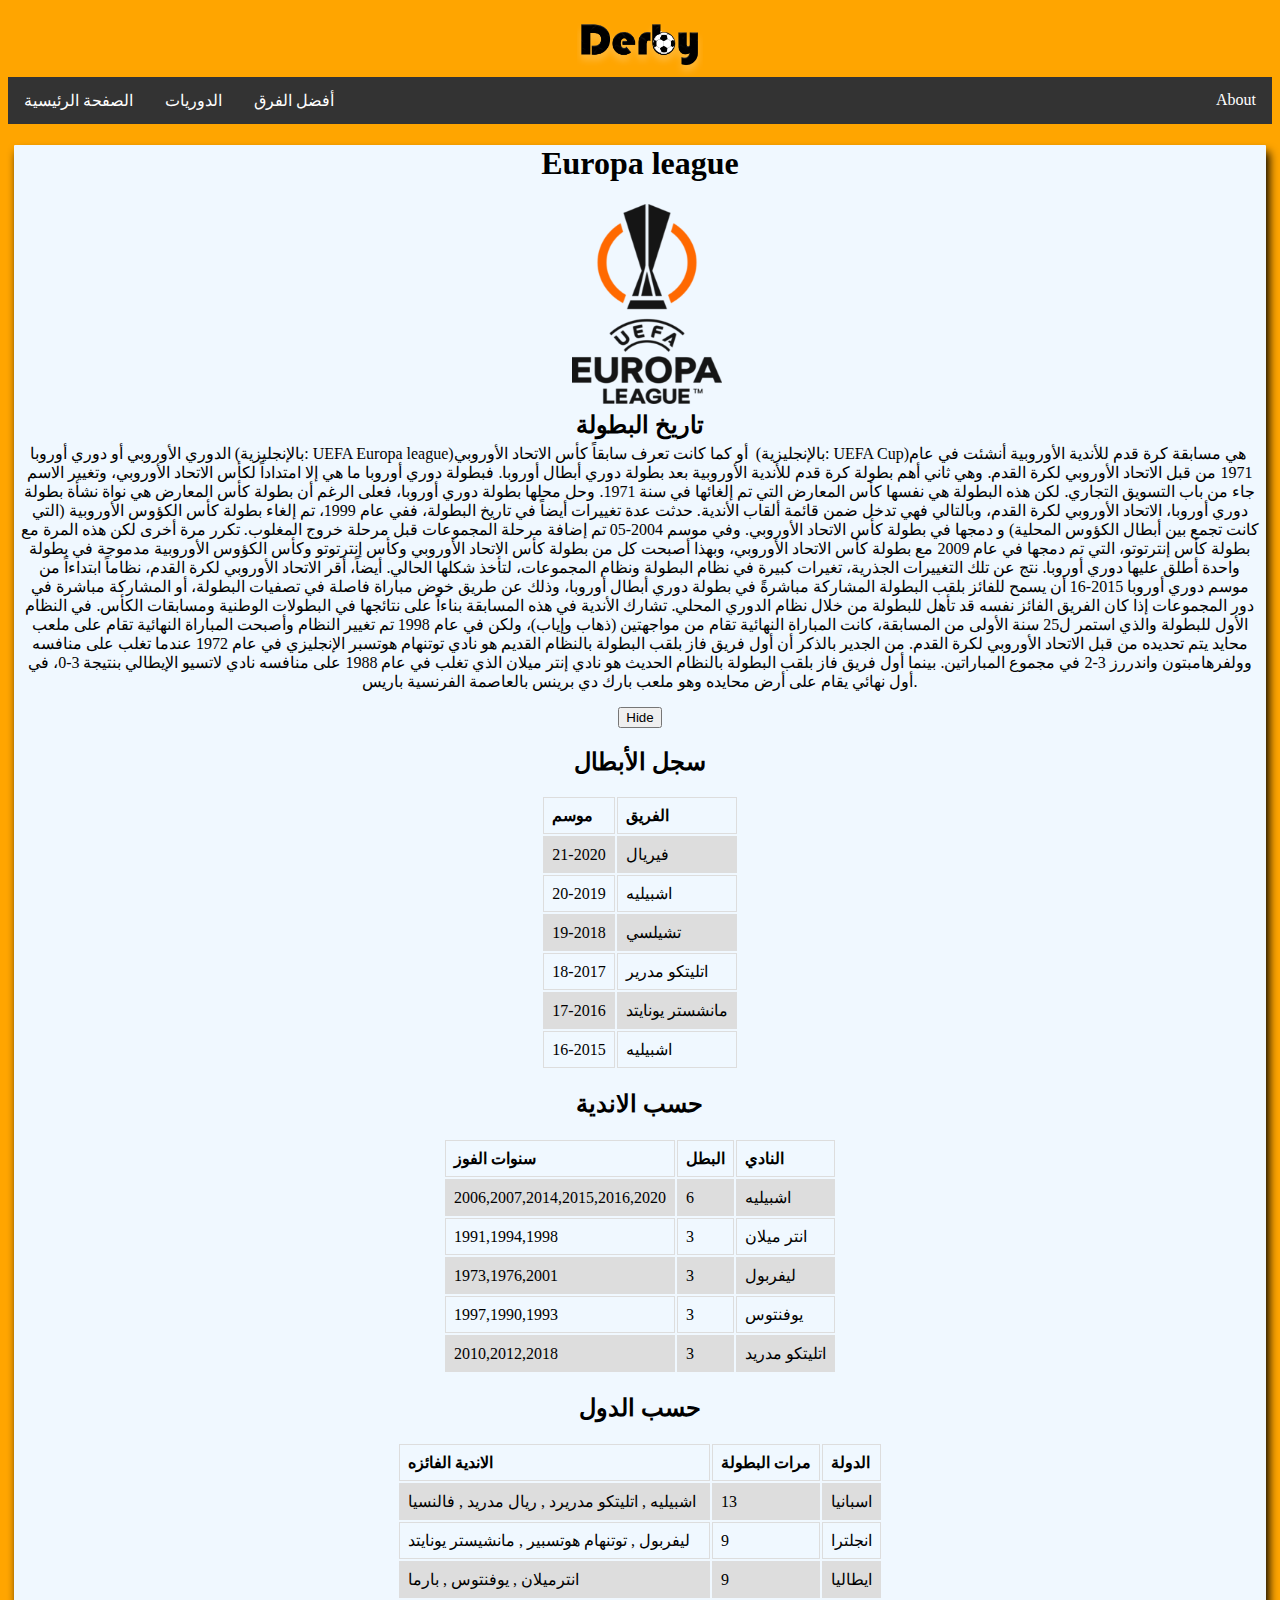
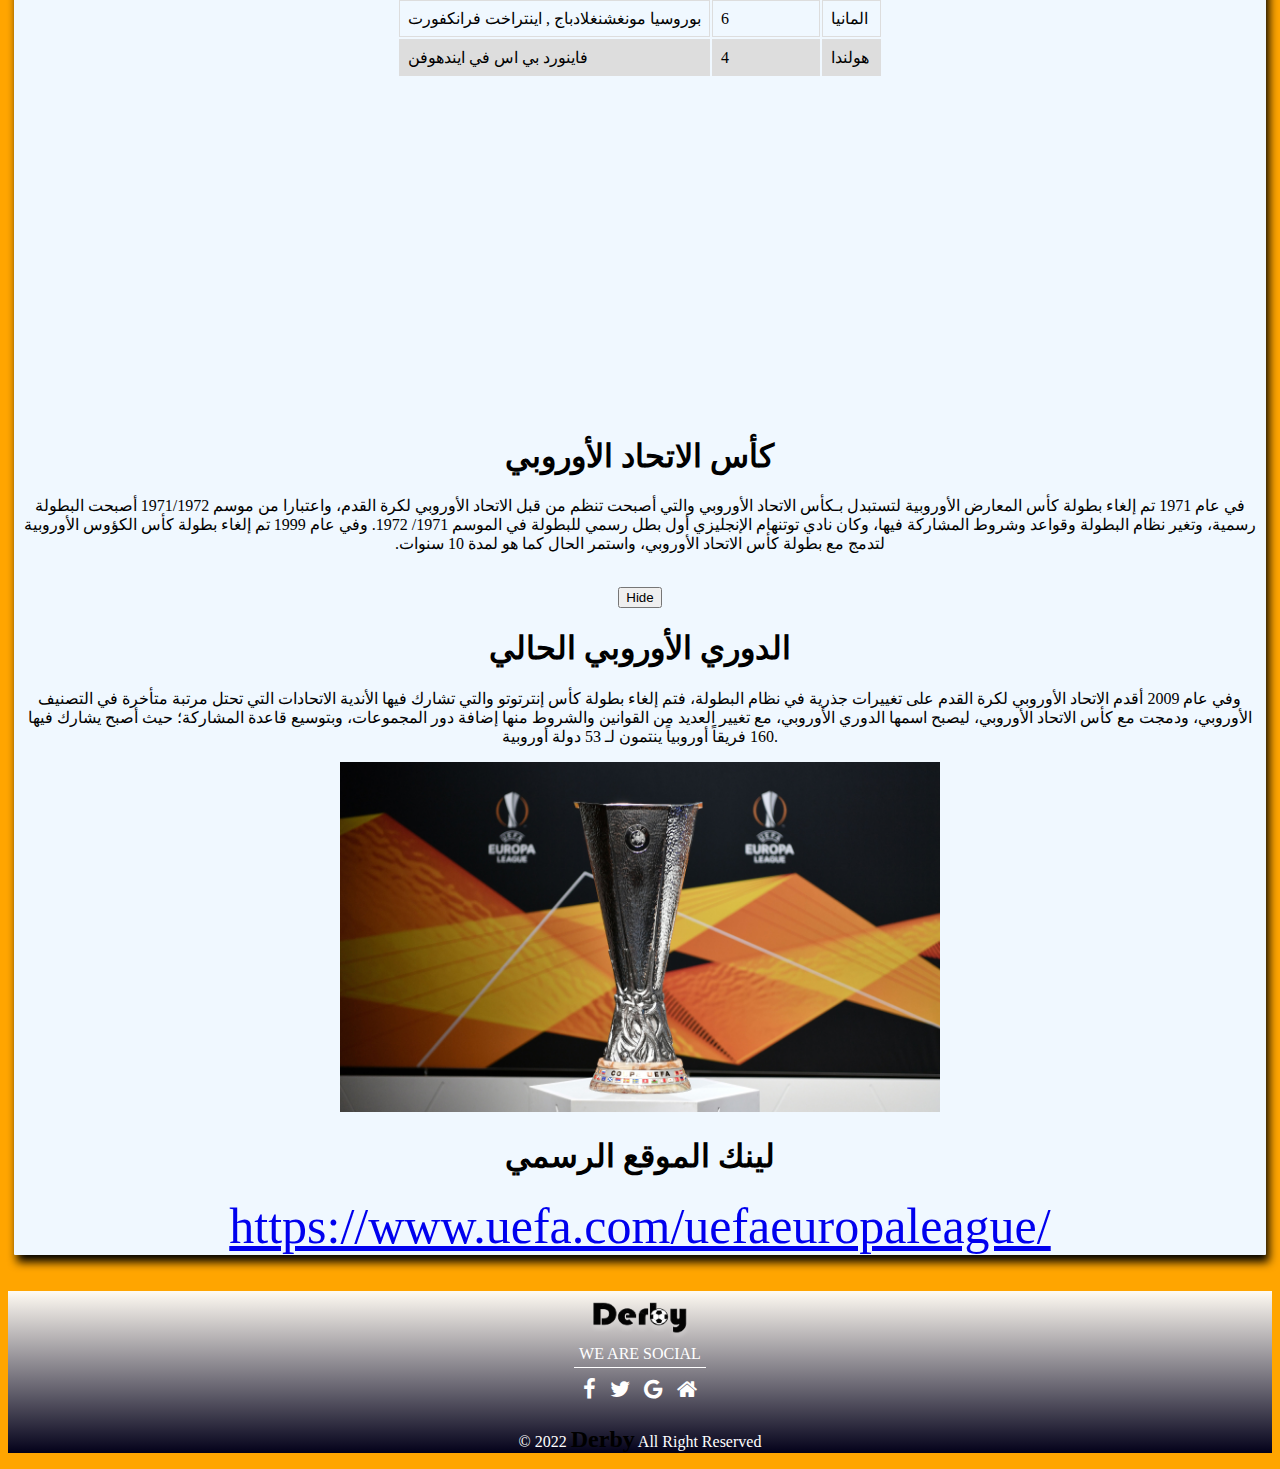
<file: pages/page_moe2.html>
<!DOCTYPE html>
<html>

<head>
    <link rel="icon" type="image/x-icon" href="../media/1231231231.jpg">
    <meta charset='utf-8'>
    <meta http-equiv='X-UA-Compatible' content='IE=edge'>
    <title>Derby</title>
    <meta name='derby' content='width=device-width, initial-scale=1'>
    <link rel='stylesheet' type='text/css' href='../css/css.css'>
    <link rel="stylesheet" href="https://cdnjs.cloudflare.com/ajax/libs/font-awesome/4.7.0/css/font-awesome.min.css">
    <script src="../java_script/js.js"></script>
  </head>

<body class="moe2">
    <header>
        <div class="logo815">
          <a href="../pages/index.html"> <img class="img815" src="../media/derby.png"></a>  
        </div>
        <ul class="ulmoe">
            <li class="limoe"><a href="#home">الصفحة الرئيسية</a></li>
            <li class="limoe"><a href="#news">الدوريات</a></li>
            <li class="limoe"><a href="#n">أفضل الفرق</a></li>
            <li class="limoe"style="float:right"><a class="active" href="#about">About</a></li>
        </ul>
    </header>
    <div class="card815">
        <center><h1 class="text815">Europa league</h1>
       <img class="ballimg815" src="../media/logooo.png">
        <h2 class="header815" dir="rtl">تاريخ البطولة</h2>
        <p id="para815">الدوري الأوروبي أو دوري أوروبا (بالإنجليزية: UEFA Europa league)‏ أو كما كانت تعرف سابقاً كأس الاتحاد الأوروبي (بالإنجليزية: UEFA Cup)‏ هي مسابقة كرة قدم للأندية الأوروبية أنشئت في عام 1971 من قبل الاتحاد الأوروبي لكرة القدم. وهي ثاني أهم بطولة كرة قدم للأندية الأوروبية بعد بطولة دوري أبطال أوروبا. فبطولة دوري أوروبا ما هي إلا امتداداً لكأس الاتحاد الأوروبي، وتغيير الاسم جاء من باب التسويق التجاري. لكن هذه البطولة هي نفسها كأس المعارض التي تم إلغائها في سنة 1971. وحل محلها بطولة دوري أوروبا، فعلى الرغم أن بطولة كأس المعارض هي نواة نشأة بطولة دوري أوروبا، الاتحاد الأوروبي لكرة القدم، وبالتالي فهي تدخل ضمن قائمة ألقاب الأندية.

            حدثت عدة تغييرات أيضاً في تاريخ البطولة، ففي عام 1999، تم إلغاء بطولة كأس الكؤوس الأوروبية (التي كانت تجمع بين أبطال الكؤوس المحلية) و دمجها في بطولة كأس الاتحاد الأوروبي. وفي موسم 2004-05 تم إضافة مرحلة المجموعات قبل مرحلة خروج المغلوب. تكرر مرة أخرى لكن هذه المرة مع بطولة كأس إنترتوتو، التي تم دمجها في عام 2009 مع بطولة كأس الاتحاد الأوروبي، وبهذا أصبحت كل من بطولة كأس الاتحاد الأوروبي وكأس إنترتوتو وكأس الكؤوس الأوروبية مدموجة في بطولة واحدة أطلق عليها دوري أوروبا. نتج عن تلك التغييرات الجذرية، تغيرات كبيرة في نظام البطولة ونظام المجموعات، لتأخذ شكلها الحالي. أيضاً، أقر الاتحاد الأوروبي لكرة القدم، نظاماً ابتداءاً من موسم دوري أوروبا 2015-16 أن يسمح للفائز بلقب البطولة المشاركة مباشرةً في بطولة دوري أبطال أوروبا، وذلك عن طريق خوض مباراة فاصلة في تصفيات البطولة، أو المشاركة مباشرة في دور المجموعات إذا كان الفريق الفائز نفسه قد تأهل للبطولة من خلال نظام الدوري المحلي.
            
            تشارك الأندية في هذه المسابقة بناءاً على نتائجها في البطولات الوطنية ومسابقات الكأس. في النظام الأول للبطولة والذي استمر ل25 سنة الأولى من المسابقة، كانت المباراة النهائية تقام من مواجهتين (ذهاب وإياب)، ولكن في عام 1998 تم تغيير النظام وأصبحت المباراة النهائية تقام على ملعب محايد يتم تحديده من قبل الاتحاد الأوروبي لكرة القدم. من الجدير بالذكر أن أول فريق فاز بلقب البطولة بالنظام القديم هو نادي توتنهام هوتسبر الإنجليزي في عام 1972 عندما تغلب على منافسه وولفرهامبتون واندررز 3-2 في مجموع المباراتين. بينما أول فريق فاز بلقب البطولة بالنظام الحديث هو نادي إنتر ميلان الذي تغلب في عام 1988 على منافسه نادي لاتسيو الإيطالي بنتيجة 3-0، في أول نهائي يقام على أرض محايده وهو ملعب بارك دي برينس بالعاصمة الفرنسية باريس.</p>
        </p>
        <button type="button" onclick='shawaf()'>Hide</button>
        <h2>سجل الأبطال</h2>
        <table dir="rtl">
            <tr>
              <th>الفريق</th>
              <th>موسم</th>
            </tr>
            <tr>
              <td> فيريال</td>
              <td>21-2020</td>
            </tr>
            <tr>
              <td>اشبيليه</td>
              <td>20-2019</td>
            </tr>
            <tr>
              <td>تشيلسي</td>
              <td>19-2018</td>
            </tr>
            <tr>
              <td>اتليتكو مدرير</td>
              <td>18-2017</td>
            </tr>
            <tr>
              <td>مانشستر يونايتد</td>
              <td>17-2016</td>
            </tr>
            <tr>
              <td>اشبيليه</td>
              <td>16-2015</td>
            </tr>
          </table>
          <h2>حسب الاندية </h2>
          <table dir="rtl">
              <tr>
                <th>النادي</th>
                <th>البطل</th>
                <th>سنوات الفوز</th>
              </tr>
              <tr>
                <td> اشبيليه</td>
                <td>6</td>
                <td>2006,2007,2014,2015,2016,2020</td>
              </tr>
              <tr>
                <td>انتر ميلان</td>
                <td>3</td>
                <td>1991,1994,1998</td>
              </tr>
              <tr>
                <td>ليفربول</td>
                <td>3</td>
                <td>1973,1976,2001</td>
              </tr>
              <tr>
                <td>يوفنتوس</td>
                <td>3</td>
                <td>1997,1990,1993</td>
              </tr>
              <tr>
                <td>اتليتكو مدريد</td>
                <td>3</td>
                <td>2010,2012,2018</td>
              </tr>
            </table>
            <h2> حسب الدول </h2>
            <table  dir="rtl">
                <tr>
                  <th>الدولة</th>
                  <th>مرات البطولة</th>
                  <th>الاندية الفائزه</th>
                </tr>
                <tr>
                  <td>اسبانيا</td>
                  <td>13</td>
                  <td>اشبيليه , اتليتكو مدريرد , ريال مدريد , فالنسيا</td>
                </tr>
                <tr>
                  <td>انجلترا</td>
                  <td>9</td>
                  <td>ليفربول , توتنهام هوتسبير , مانشيستر يونايتد</td>
                </tr>
                <tr>
                  <td>ايطاليا</td>
                  <td>9</td>
                  <td>انترميلان , يوفنتوس , بارما</td>
                </tr>
                <tr>
                  <td>المانيا</td>
                  <td>6</td>
                  <td>بوروسيا مونغشنغلادباج , اينتراخت فرانكفورت</td>
                </tr>
                <tr>
                  <td>هولندا</td>
                  <td>4</td>
                  <td>فاينورد  بي اس في ايندهوفن</td>
                </tr>
              </table><br> 
          <iframe width="560" height="315" src="https://www.youtube.com/embed/12d2qfDZY5E" title="YouTube video player" frameborder="0" allow="accelerometer; autoplay; clipboard-write; encrypted-media; gyroscope; picture-in-picture" allowfullscreen></iframe>
          <br>
          <h1 dir="rtl">كأس الاتحاد الأوروبي</h1>
          <p id="paragraphmoe815" dir="rtl">
في عام 1971 تم إلغاء بطولة كأس المعارض الأوروبية لتستبدل بـكأس الاتحاد الأوروبي والتي أصبحت تنظم من قبل الاتحاد الأوروبي لكرة القدم، واعتبارا من موسم 1971/1972 أصبحت البطولة رسمية، وتغير نظام البطولة وقواعد وشروط المشاركة فيها، وكان نادي توتنهام الإنجليزي أول بطل رسمي للبطولة في الموسم 1971/ 1972.

وفي عام 1999 تم إلغاء بطولة كأس الكؤوس الأوروبية لتدمج مع بطولة كأس الاتحاد الأوروبي، واستمر الحال كما هو لمدة 10 سنوات.
</p>
<br>
<button type="button" onclick='shawaf2()'>Hide</button>
<br>
<h1>الدوري الأوروبي الحالي</h1>
<p>
وفي عام 2009 أقدم الاتحاد الأوروبي لكرة القدم على تغييرات جذرية في نظام البطولة، فتم إلغاء بطولة كأس إنترتوتو والتي تشارك فيها الأندية الاتحادات التي تحتل مرتبة متأخرة في التصنيف الأوروبي، ودمجت مع كأس الاتحاد الأوروبي، ليصبح اسمها الدوري الأوروبي، مع تغيير العديد من القوانين والشروط منها إضافة دور المجموعات، وبتوسيع قاعدة المشاركة؛ حيث أصبح يشارك فيها 160 فريقاً أوروبياً ينتمون لـ 53 دولة أوروبية. 
</p>

          <img src="../media/europa-league-trophy_c1sg9ostw15b11xbzqfj016s9.jpg" width="600px"height="350px">
          <h1 dir="rtl">لينك الموقع الرسمي</h1>
          <a href="https://www.uefa.com/uefaeuropaleague/" style="font-size: 50px;">https://www.uefa.com/uefaeuropaleague/</a>
        </center>
        
    </div>
     <!--html code-->
     <br><br>
     <div class="foo_ter">
       <div id="con_tain">
       <img class="imgfooter" src="../media/images_nam/derby.png" alt="logo"><br>
       <span class="foot">WE ARE SOCIAL</span><br>
       <a class="afoot" href="https://www.facebook.com/" target="_blank"><i class="fa fa-facebook footericon"></i></a>
       <a class="afoot" href="https://twitter.com/" target="_blank"><i class="fa fa-twitter footericon"></i></a>
       <a class="afoot" href="https://www.google.com/" target="_blank"><i class="fa fa-google footericon"></i></a>
       <a class="afoot" href="../pages/index.html"><i class="fa fa-home footericon"></i></a>
       <p dir="ltr">&copy; 2022 <span class="footerspan">Derby</span> All Right Reserved</p>
       </div>
     </div>
</body>

</html>
</file>
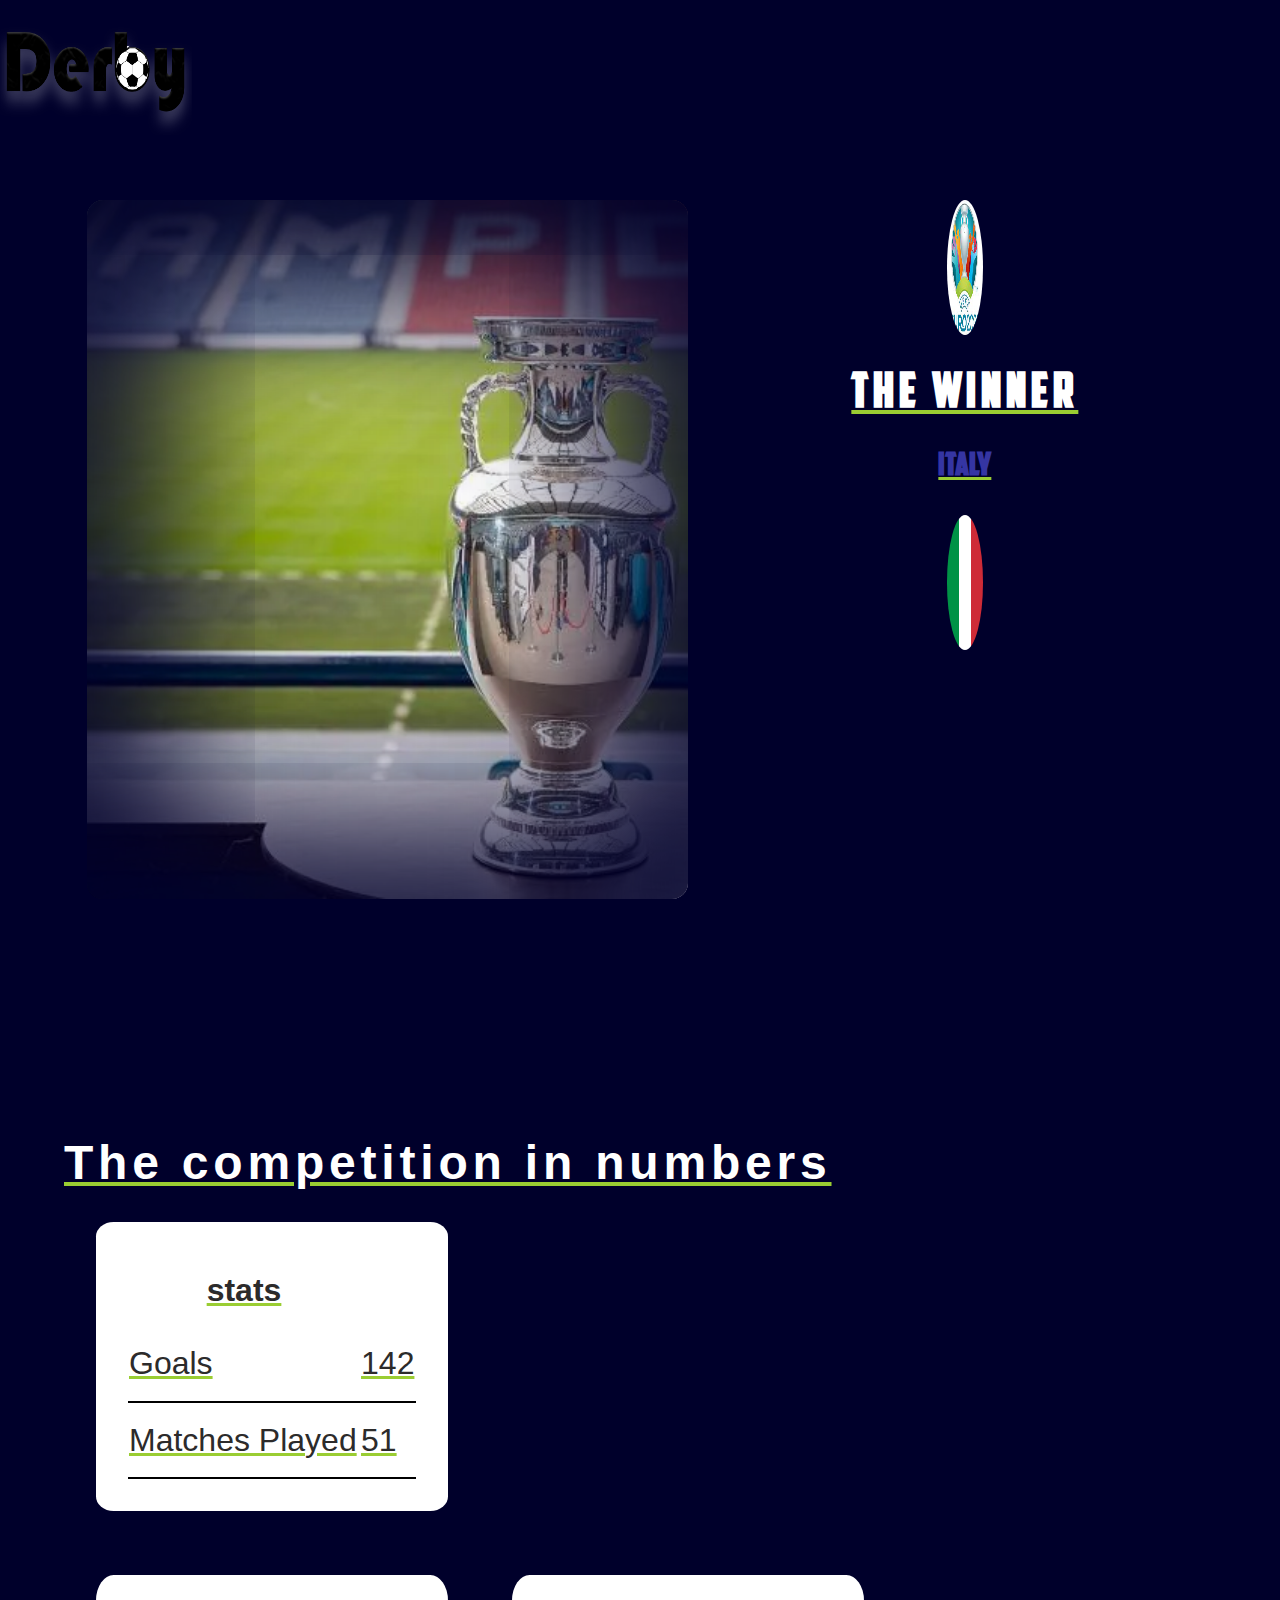
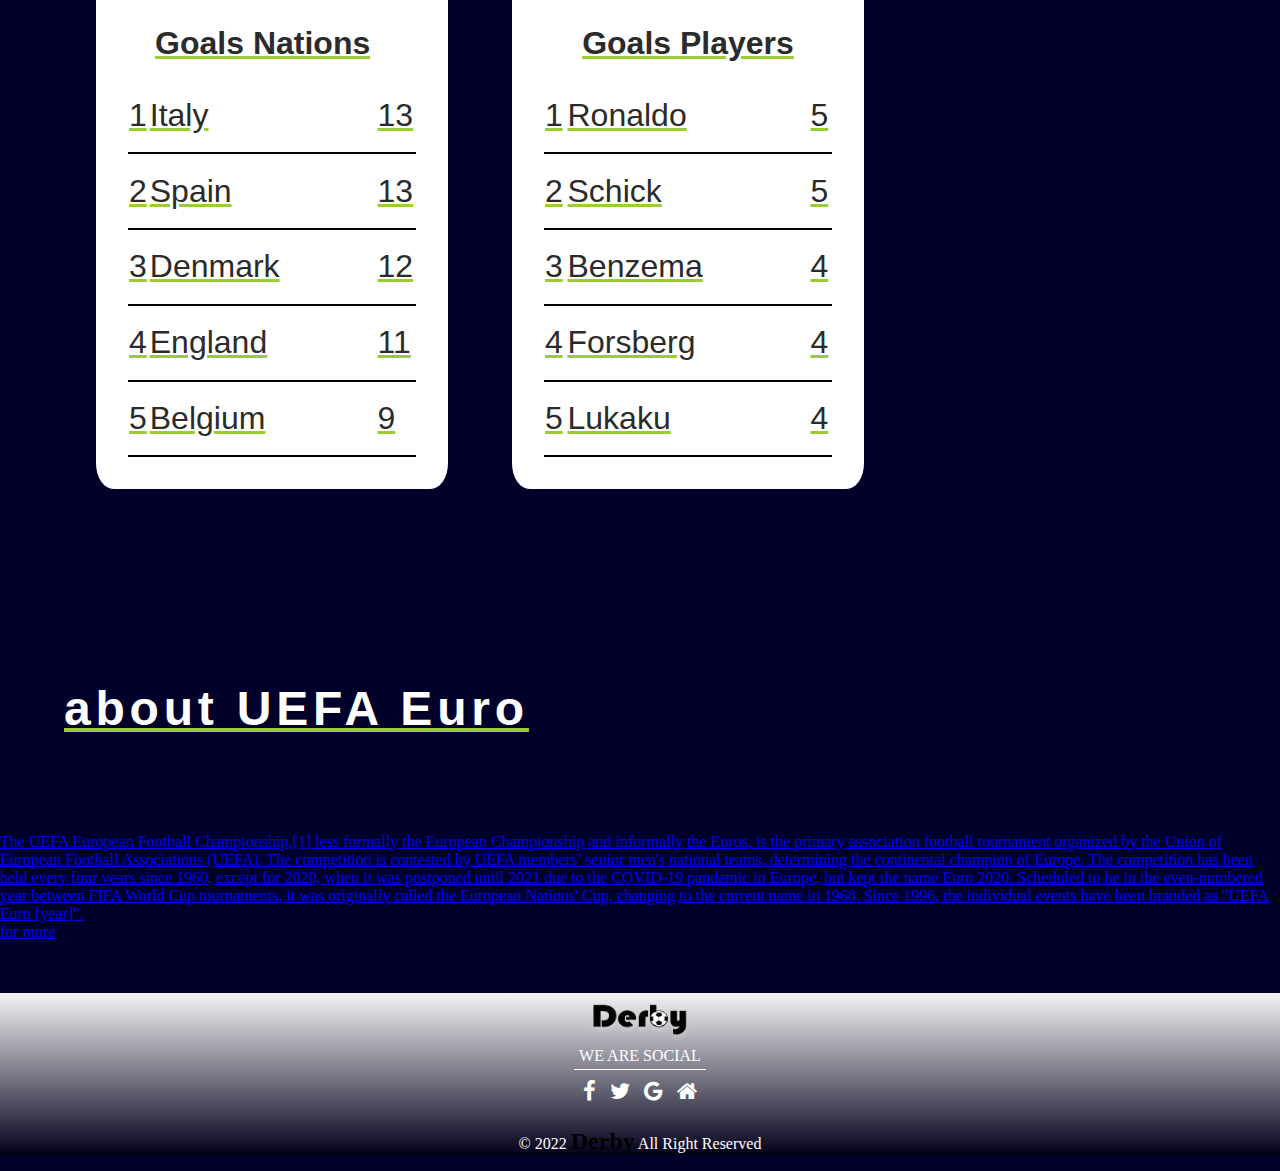
<file: pages/UEFA_Euro2020.html>
<!DOCTYPE html>
<html lang="en">
<head>
    <meta charset="UTF-8">
    <meta http-equiv="X-UA-Compatible" content="IE=edge">
    <meta name="viewport" content="width=device-width, initial-scale=1.0">
    <link rel="stylesheet" href="../css/css.css">
    <link rel="stylesheet" href="https://cdnjs.cloudflare.com/ajax/libs/font-awesome/4.7.0/css/font-awesome.min.css">
    <title>UEFA_Euro2020</title>
</head>
<body class="body2-mmo">
    <a href="../pages/index.html" class="img-820">
        <img src="../media/123123.png" alt="logo">

    </div>
    <main class="main-mmo2">
        <div class="m-1-mmo2">
        </div>
        <div class="m-2-mmo2">
            <img class="m-2-1-mmo2" src="../media/euro.jpg" >
             <div>
                 <h1> the WINNER</h1>
                 <h3>italy</h3>
                 <img src="../media/italy820.png" >
             </div>
        </div>
  </main>
    <section class="s1-mmo2">
        <h1>The competition in numbers</h1>
            <div class="s1-2-mmo2">
                <table class="s1-1-mmo2">
                <tr>
                    <th>stats</th>
                    <th>     </th>
                </tr>
                <tr>
                    <td>Goals</td>
                    <td>142</td>
                </tr>
                <tr>
                    <td>Matches Played</td>
                    <td>51</td>
                </tr>
                </table>
            </div>
            <div class="s1-6-mmo2">
                <div class="s1-3-mmo2">
                    <table class="s1-4-mmo2">
                    <tr>
                        <th>    </th>
                        <th>Goals Nations</th>
                        <th>     </th>
                    </tr>
                    <tr>
                        <td>1</td>
                        <td class="s1-4-1-mmo2">Italy</td>
                        <td>13</td>
                    </tr>
                    <tr>
                        <td>2</td>
                        <td class="s1-4-1-mmo2">Spain</td>
                        <td>13</td>
                    </tr>
                    <tr>
                        <td>3</td>
                        <td class="s1-4-1-mmo2">Denmark</td>
                        <td>12</td>
                    </tr>
                    <tr>
                        <td>4</td>
                        <td class="s1-4-1-mmo2">England</td>
                        <td>11</td>
                    </tr>
                    <tr>
                        <td>5</td>
                        <td class="s1-4-1-mmo2">Belgium</td>
                        <td>9</td>
                    </tr>
                    </table>
                </div>
                <div class="s1-3-mmo2">
                    <table class="s1-4-mmo2">
                    <tr>
                        <th>    </th>
                        <th>Goals Players</th>
                        <th>     </th>
                    </tr>
                    <tr>
                        <td>1</td>
                        <td class="s1-4-1-mmo2">Ronaldo</td>
                        <td>5</td>
                    </tr>
                    <tr>
                        <td>2</td>
                        <td class="s1-4-1-mmo2">Schick</td>
                        <td>5</td>
                    </tr>
                    <tr>
                        <td>3</td>
                        <td class="s1-4-1-mmo2">Benzema</td>
                        <td>4</td>
                    </tr>
                    <tr>
                        <td>4</td>
                        <td class="s1-4-1-mmo2">Forsberg</td>
                        <td>4</td>
                    </tr>
                    <tr>
                        <td>5</td>
                        <td class="s1-4-1-mmo2">Lukaku</td>
                        <td>4</td>
                    </tr>
                    </table>
                </div>
            </div>
    </section>
    <scction class="s2-mmo2">
        <h1>about UEFA Euro</h1>
        <p>The UEFA European Football Championship,[1] less formally the European Championship and informally the Euros, is the primary association football tournament organized by the Union of European Football Associations (UEFA). The competition is contested by UEFA members’ senior men's national teams, determining the continental champion of Europe. The competition has been held every four years since 1960, except for 2020, when it was postponed until 2021 due to the COVID-19 pandemic in Europe, but kept the name Euro 2020. Scheduled to be in the even-numbered year between FIFA World Cup tournaments, it was originally called the European Nations' Cup, changing to the current name in 1968. Since 1996, the individual events have been branded as "UEFA Euro [year]". <br><a href="https://www.uefa.com/">for more </a></div></p>
    </scction>
      <!--html code-->
      <br><br>
      <div class="foo_ter">
        <div id="con_tain">
        <img class="imgfooter" src="../media/images_nam/derby.png" alt="logo"><br>
        <span class="foot">WE ARE SOCIAL</span><br>
        <a class="afoot" href="https://www.facebook.com/" target="_blank"><i class="fa fa-facebook footericon"></i></a>
        <a class="afoot" href="https://twitter.com/" target="_blank"><i class="fa fa-twitter footericon"></i></a>
        <a class="afoot" href="https://www.google.com/" target="_blank"><i class="fa fa-google footericon"></i></a>
        <a class="afoot" href="../pages/index.html"><i class="fa fa-home footericon"></i></a>
        <p dir="ltr">&copy; 2022 <span class="footerspan">Derby</span> All Right Reserved</p>
        </div>
      </div>
</body>
</html>
</file>
<file: css/css.css>
img.imgfooter{
    width: 100px !important ;
    height: 50px !important;
    opacity: 0.99 !important;
}
.foo_ter{
    text-align: center !important;
    width: 100% !important;
    background: linear-gradient(#fffffff3,#03011a) !important;
    color: white !important;
    margin: 0 !important;
}
.foot{
    border-bottom: 1px solid white !important; 
    width: fit-content !important;
    margin: 15px auto !important;
    padding: 5px !important;
    
}
#con_tain{
    text-align: center !important;
    width: 100% !important;
}
.footericon{
    margin: 15px 5px 10px !important;
    font-size: 22px !important;
    color: white ;
}
.footerspan{
    color: #000000 !important;
    font-weight: bolder !important;
    font-size: x-large !important;
}

a.afoot:link,:visited{color: white;}
.afoot :hover{color: #0404fe;}









/* derby 1 Bundesliga */
 body.yaa1{
    background-image:url("../media/images_yaa/990px-Bundesliga-Logo-2012.png");
    background-attachment: fixed;
    background-position: center; 
    background-repeat: no-repeat;
    text-align: right;
    direction: rtl; 

}
/*bar*/
body.yaa1 nav .logo{
    float: left;
    padding-left: 47px;
    width: 182px;
    height: 69px;
    }
body.yaa1  nav{
    position: absolute;
    list-style-type: none;
    display: inherit;
    padding: 4px;
    background-color:  #bb0000; ;
    top: 0;
    right: 0%;
    left: 0;
  }
body.yaa1  nav ul{

  float: right;
  margin-right: 30px;
  }
body.yaa1  nav ul li{
  display: inline-block;
  }
  body.yaa1 nav ul li a{
   color: #fff;
   text-decoration: auto;
    display: block;
    padding: 1px 60px;
    font-family: cursive;
    transition: .5s;
    font-weight: bold;
    font-size: 20px;
    letter-spacing: 1px;
    opacity: 0.9; 
    text-align: center;
  
  }
  
  body.yaa1 nav ul li a:hover,
  body.yaa1  nav ul li a.active{
  color: #fff;
  }
 body.yaa1 nav ul ul{
    list-style: disc;
    font-variant-caps: all-small-caps;
    position: absolute;
    top: 78px;
    opacity: 0.5;
    font-size: x-large;
    visibility: hidden;
    background-color: #cc0000;


  }
  body.yaa1 nav ul li:hover > ul{
  top: auto;
  opacity: 1;
  visibility: visible;
  transition: .3s linear;
  }
  body.yaa1 nav ul ul li{
   width: auto;
    display: list-item;
    list-style-position: outside;
    position: relative;
   
   
  }
  body.yaa1  nav ul ul li:hover{
      background-color: #990000;
  }
  

/*bargggggggggggggggggg*/

body.yaa1 img.dark{
    visibility: visible;
    float: right;
  
}
body.yaa1 img.light{
    visibility: hidden;
    float: right;
   
}
body.yaa1 p{
     font-size:large;
}
body.yaa1 img.dr3{
    float: left;
    width: 400px;
   
    
}
body.yaa1 img.dr3:hover{
    transform: scale(1.1);
    transition: 0.5s;
}
body.yaa1 span.intro{
    display: block;
    padding: 2%;
}
body.yaa1 p.bayern{
    text-align: center;
    font-size: 30px;
}
body.yaa1 img.bayern{
    margin-right: 30%;
    width: 40%;
}
body.yaa1 video.baych{
    margin-right: 25%;
    width:50% ;
}
body.yaa1 table{
    display: inline-block;
    border: 2px solid black;
    color: red;
    background-color: #fff;
    border-collapse: collapse;
    text-align: center;
    margin-right: 100px;  
    
    
}
body.yaa1 th,body.yaa1 td{
    border: 2px solid black ;
    text-align: center;
    padding: 20px;

}
body.yaa1 tr:hover{
    background-color: #eee;
}
body.yaa1 table.most td img{
    width: 350px;
    height: 200px;
    
}
body.yaa1 table.record td a img{
    width: 160px;
}
body.yaa1 video.goal_record{
    /* margin-right:25% ; */
    width: 50%;
    border: 2px solid black;
}
body.yaa1 video.vid1{
    margin-right: 5%;
}
body.yaa1 video.vid2{
    margin-right: 25%;
}
body.yaa1 video.vid3{
    margin-right:45% ;
}

body.yaa1 div.goaler{
    padding: 20px;
    border:2px solid black ;
    background-color: #efefef;
    font-size: 50px;
    display: inline-block;
    color: red;
    margin-right: 100px;
    width:825px ;
}
body.yaa1 div.goaler div{
    text-align: center;
    text-decoration: underline;
    color: black;

}
body.yaa1 div.goaler p{
    font-size: 30px;
    margin-right: 360px;
}
body.yaa1 div.goaler img{
    margin-right:30% ;
    width: 40%;
    border: 1px solid black;
}
body.yaa1 div.goaler table{
    font-size: large;
    text-align: center;
    margin-right: 0%;
    
}
body.yaa1 iframe{
    margin-right: 20%;
    width: 60%;
    height: 500px;
}
body.yaa1 ol.clups{
    margin-right: 85px;
    
}
body.yaa1 ol.clups a{
    display: inline-block;
    margin-bottom:20px ;
}
body.yaa1 ol.clups a:link{
    color: #000;
    font-size: x-large;
    text-decoration: underline; 
    
 
}
body.yaa1 ol.clups a:visited{
    text-decoration: overline;
    color: #222;
    font-size: x-large; 
}
body.yaa1 ol.clups a:hover,body.yaa1 ol.clups a:active{
    color: #0000ff;
    text-decoration: underline;
    font-size: x-large; 
}
body.yaa1 ol.clups li{
    padding: 20px;
    margin-left:85%;
    border: 2px solid red;
    background-color: #fff;
    text-align: center;
    height: 220px;
    width:200px ;
}
body.yaa1 ol.clups a li img {
    width: 120px;
  
}

body.yaa1 table.current tr {
    width: 100px;
   font-size: large;
}
body.yaa1 table.current tr td a img,body.yaa1 table.current tr td img
{
    width: 150px; 
}

 






/******************************
*******************************
*******************************
*******************************
******************************/
/* derby 2 caf */
body.yaa2 {
    background-image: url("../media/images_yaa/caf_logo.png");
    background-attachment: fixed;
    background-position: center; 
    background-repeat: no-repeat;
    text-align: right;
    direction: rtl;
}
    /* baaaaaaaar */
body.yaa2 nav .logo{
        float: left;
        padding-left: 47px;
        width: 182px;
        height: 69px;
        }
body.yaa2  nav{
        position: absolute;
        list-style-type: none;
        display: inherit;
        padding: 4px;
        background-color: #111;
        /* #145529ad */
        top: 0;
        right: 0%;
        left: 0;
      }
body.yaa2  nav ul{
      float: right;
      margin-right: 30px;
      }
body.yaa2  nav ul li{
      display: inline-block;
      }
body.yaa2 nav ul li a{
       color: #fff;
       text-decoration: auto;
        display: block;
        padding: 1px 60px;
        font-family: cursive;
        transition: .5s;
        font-weight: bold;
        font-size: 20px;
        letter-spacing: 1px;
        opacity: 0.9; 
        text-align: center;
      
      }
      
body.yaa2 nav ul li a:hover,
body.yaa2  nav ul li a.active{
      color: #fff;
      }
body.yaa2 nav ul ul{
        list-style: disc;
      
        font-variant-caps: all-small-caps;
        position: absolute;
        top: 78px;
        opacity: 0;
        font-size: x-large;
        visibility: hidden;
        background-color:#222 ;
        /* #3f963f */
      }
body.yaa2 nav ul li:hover > ul{
      top: auto;
      opacity: 1;
      visibility: visible;
      transition: .3s linear;
      }
body.yaa2 nav ul ul li{
       width: auto;
        display: list-item;
        list-style-position: outside;
        position: relative;
       
      }
body.yaa2  nav ul ul li:hover{
          background-color: #990000;
      }
body.yaa2 img.dark{
        float: right;
        margin-left: 30PX;
    }
body.yaa2 img.light{
            visibility: hidden;
            float: right;
}
       
  /* baaaaaaaaaaaaaar */
      

body.yaa2 p{
    font-size:large;
}
body.yaa2 img.caf_intro{
    width: 50%;
    margin-right:25% ;
    border: 1px solid black;
}
body.yaa2 p.last{
    color: #000;
    text-decoration: underline;
    font-size: xx-large;
    text-align: center;
}

body.yaa2 p.last:hover{
    color: darkred;
    text-decoration: none;
}
body.yaa2 img.last{
    width: 40%;
    margin-right: 30%;
    border: 1px solid black;
}
body.yaa2 video.last{
    margin-right: 20%;
    width: 60%;
    border: 1px solid black;
}
body.yaa2 h3.most{
    text-align: center;
    text-decoration: underline;
    font-size: xx-large;
    background-color: #ddd;
}
body.yaa2 h5.most{
    font-size: large;
    display: inline;
}
body.yaa2 p.most{
    display: inline;
}
body.yaa2 img.most{
    margin-left: 20%;
    float: left;
    width: 150px;
    display: inline;
}
body.yaa2 img.most:hover{
    transform: scale(1.3);
    transition: 0.5s;
}
body.yaa2 hr{ 
    width: 80%;
    text-align: center;
}
body.yaa2  a.record{
    border: 1px solid black;
    display: inline-block;
    width: 300px;
    text-align: center;
    color: #000;
    margin-right: 25px;
    margin-bottom: 25px ;

}
 body.yaa2 a.record:hover{
    transform: scale(1.1);
    transition: 0.5s;

} 
body.yaa2 a.record div.hide{
    display: none;
}
body.yaa2 a.record:hover div.vis{
    display: none;
}
body.yaa2 a.record:hover div.hide{
    display: inline-block;
}

body.yaa2 a.record h1{

    text-align: center;
    display: inline-block;

}
body.yaa2 a.record  img{
    width: 150px;
    height: 200px;
    display: inline-block;
}

body.yaa2 a.record p{
    
    font-size: x-large;
    display: inline-block;

}
body.yaa2 a.record .ahly,body.yaa2 a.ahly:hover{
    background-color: #990000;
}
body.yaa2 a.record .sun{
    background-color: yellow;
}
body.yaa2 a.zamalek:hover {
background-color: white
}
body.yaa2 a.kaizer:hover{
    background-color: darkgoldenrod;
}
body.yaa2 a.record .est,body.yaa2 a.est:hover{
    background-color:rgb(240, 149, 45) ;
}
body.yaa2 a.wydad:hover,body.yaa2 a.record .wydad{
background-color: red;
}
body.yaa2 a.record .maz{
background-image: url('../media/images_yaa/maz_back.jpeg');
background-size: cover;
color: #444 ;
}
body.yaa2 a.ug:hover{
background-image: url('../media/images_yaa/USM_back.jpeg');
background-size: cover;
color: #fff;
}
body.yaa2 a.record .setif{
    background-color: #ddd;
}
body.yaa2 a.vita:hover{
    background-color: green;
}
body.yaa2 a.orlando:hover{
    background-color: #000;
    color: white;
}
body.yaa2 a.record img.est,
body.yaa2 a.record img.kaizer{
    width: 200px;
}
body.yaa2 a.record img.sun{
width: 250px;
}

body.yaa2 div.scorer{
    width: 80%;
    height: 300px;
    margin-right: 10%;
    background-color: #fff;
    overflow: scroll;
    font-size: xx-large;
    border: 2px solid black;

}
body.yaa2 div.scorer table{
   border-collapse: collapse;
    width: 100%;
    text-align: center;
}
body.yaa2 div.scorer table tr.h{
    position: sticky;
    top: 0;
    background-color: #bbb;
}
body.yaa2 div.scorer table th{
    height: 50px;
    border-bottom: 1px solid gray;

}
body.yaa2 div.scorer table td{
    border-bottom: 1px solid gray;
    height: 250px;
}

body.yaa2 div.scorer table td img{
    width: 120px;
}
body.yaa2 h2.goalerh{
    text-align: center;
    background-color: #ddd;
    font-size: xx-large;
}
body.yaa2 h3.goalerh{
    font-size: x-large;
    display: inline;
    text-align: center;
    background-color: #eee;
    margin-right: 42%;

}
body.yaa2 img.goaler{
    float: left;
    margin-left: 200px;
    width: 250px;

}
body.yaa2 img.goaler:hover{
transform: scale(1.3);
transition: 1s;
}
body.yaa2 .goaler{
    display: inline;
    font-size: x-large;
}
body.yaa2 table.goaler{
    display: inline-block;
    border: 2px solid black;
    background-color: #fff;
    margin-right: 100px;
    border-collapse: collapse;
    text-align: center;
}
body.yaa2 table.goaler  th,body.yaa2 table.goaler td{
    border: 1px solid black;
    padding: 10px;

}
body.yaa2 table.goaler  th:hover,body.yaa2 table.goaler td:hover{
    background-color: #eee;
}
body.yaa2 h3.video{
    text-align: center;
    background-color: #eee;
    font-size: xx-large;
}
body.yaa2 p.video{
    text-align: center;
    font-size: x-large;
}
body.yaa2 video.video{
    margin-right: 20%;
    width: 60%;
}
body.yaa2 img.current{
    width: 70%;
    margin-right: 15%;
}
body.yaa2 pre.current{
    text-align: center;
    margin-right: 100px;
    font-size: xx-large;
}
body.yaa2 pre.current:hover{
    color: blue;
}
body.yaa2 pre.photo{
    margin-right: 190px;
    display: none; 
}
body.yaa2 pre.photo img{
    width: 150px;
    margin: 20px;
    
}
body.yaa2 table.current{
    border-collapse: collapse;
    text-align: center;
    font-size: x-large;
    background: #111;
    color: white;
    width: 50%;
    margin-right: 25%;
    border:5px solid #111 ;
}
body.yaa2 table.current tr:nth-child(even){
    background-color: #222;
}
body.yaa2 table.current tr:hover{
    background-color: #666;
    
}
body.yaa2 table.current th{
    color: black;
    background-color: #ddd;
    border-bottom: 1px solid #ddd;
}
body.yaa2 table.current td{
    border-bottom: 1px solid #ddd;
}


body.yaa2 hr.footer{
      width: 100%;
  }
  /********************************
  *********************************
  ***********************************
  **********************************
  **********************************/
  body.yaf2 {
    background-image: url('../media/images/background.png');
}
body.yaf2 h1 {
    color:greenyellow;
}
body.yaf2 h2 {
  color:greenyellow;
}
body.yaf2 p{
    color:white;
    font-size: 130%;
}
body.yaf2 pre{
  color:white;
  font-size: 130%;
}
body.yaf2 .link {
  font-size: 100%;
  padding: 20px 40px;
}
body.yaf2 .link1 {
  font-size: 60%;
}
body.yaf2 a:link, a:visited {
    color: white;
    text-decoration: none;
    display: inline-block;
  }
  body.yaf2 a:active,a:hover{
    color: yellowgreen;
  } 
  body.yaf2 .center{
    display: block;
    margin-left: auto;
    margin-right: auto;
    width:10%;
}
body.yaf2 .center1{
  display: block;
  margin-left: auto;
  margin-right: auto;
  width:50%;
}
body.yaf2 .center3{
  list-style: none;
}
body.yaf2 .center2{
  display: block;
  margin-left: auto;
  margin-right: auto;
  width:90%;
}
body.yaf2 .center5 {
  margin-right: 35%;
}
body.yaf2 ul, body.yaf2 ol{
  color: white;
  font-size: 130%;
}
body.yaf2 div {
  background-color: transparent;
  width: 1300px;
  padding: 20px;
  margin: 20px;
  font-size: 130%;
}
body.yaf2 table{
  width: 100%;
}
body.yaf2 .div{
  border: 15px solid yellowgreen;
  padding: 50px;
  width: 50%;
  margin-left: 25%;
}

/********************************************
**********************************************
***********************************************/
body.yaf1 {
    background-image:url('../media/images/11.jpg')
}
  
  body.yaf1 a:link, body.yaf1 a:visited {
    color: white;
    text-decoration: none;
    display : inline-block;
  }
  body.yaf1 a:hover, a:active {
    color: blue;
  }
  
  body.yaf1 h1,  body.yaf1 h2 {
    color:white;
  }
  body.yaf1 p {
    color:white;
    font-size:130%;
  }
  body.yaf1 ul,body.yaf1 ol {
    color:white;
    font-size:130%;
  }
  body.yaf1 .center3 {
    border: 1px solid white;
    color:white;
    font-size:130%;
    width: 90%;
  }
  body.yaf1 .center4 {
    border: 1px solid white;
    color:white;
    font-size:130%;
  }
  body.yaf1 .foo_ter{
      position: absolute;
      left: 0;
      right: o;
  }
  body.yaf2 .foo_ter{
    position: absolute;
    left: 0;
    right: o;
}
  


body.yaf1 div.con_tain{
      margin: 0 !important;
      padding: 0 !;
  }
  body.yaf1 .center {
    display: block;
    margin-left: auto;
    margin-right: auto;
    width:50%;
  }
  body.yaf1 .center1 {
    display: block;
    margin-left: auto;
    margin-right: auto;
    width:10%;
  }
  body.yaf1 .center2 {
    display: block;
    margin-left: auto;
    margin-right: auto;
    width:100%;
  }
  body.yaf1 div {
    background-color: transparent;
    width: 1300px;
    padding: 20px;
    margin: 20px;
    font-size: 130%;
  }
  body.yaf1 table{
    width: 100%;
  }
  body.yaf1 .center5 {
    margin-right: 35%;
  }
  body.yaf1 .link1{
    font-size: 60%;
  }
  body.yaf1 .link {
    font-size: 100%;
    padding: 20px 40px;
  } 
  /*-------------------------
  -----------------------------
  ---------------------------
  -------------------------------*/

  /*nouran khaled*/
  body.nok1 {
    direction: rtl;
    background-color: white;
    
  }
  body.nok1  #para1 {
    text-align: center;
    color:black;
    font-weight: bold;
    font-style: italic;
    font-size: 50px;
    font-size: larger;
  }
  body.nok1 nav .logo{
    float: left;
    padding-left: 47px;
    width: 182px;
    height: 69px;
    }
  body.nok1 nav{
    position: fixed;
    list-style-type: none;
    display: inherit;
    padding: 4px;
    background-color: #0f3059;
    top: 0;
    right: 0%;
    left: 0;
  }
  body.nok1 nav ul{
  float: right;
  margin-right: 30px;
  }
  body.nok1 nav ul li{
  display: inline-block;
  }
  body.nok1 nav ul li a{
   color: #fff;
   text-decoration: auto;
    display: block;
    padding: 1px 60px;
    font-family: cursive;
    transition: .5s;
    font-weight: bold;
    font-size: 20px;
    letter-spacing: 1px;
    opacity: 0.9; 
    text-align: center;
  
  }
  
  body.nok1 nav ul li a:hover,
  nav ul li a.active{
  color: #fff;
  }
  body.nok1 nav ul ul{
    list-style: disc;
    font-variant-caps: all-small-caps;
    position: absolute;
    top: 78px;
    opacity: 0;
    font-size: x-large;
    visibility: hidden;
    background-color: #0f3059;
  }
  body.nok1 nav ul li:hover > ul{
  top: auto;
  opacity: 1;
  visibility: visible;
  transition: .3s linear;
  }
  body.nok1 nav ul ul li{
   width: auto;
    display: list-item;
    list-style-position: outside;
    position: relative;
  }
  body.nok1 nav ul ul li:hover{
      background-color: #39ac73;
  }
   body.nok1 p {
     color:black;
     font-size:25px;
     display: flex;
     text-align:right;
    }
    body.nok1 .fl-table{
      border-radius: 2px;
      margin-left: 100px;
      margin-right: 100px;
      font-size: 17px;
      font-weight: bolder;
      border: 0px;
      border-collapse: collapse;
      background-color: #ffe6cc;
      color: black;
      width: 1000px;
    }
    body.nok1 .fl-table{
      text-align: center;
      padding: 25px;
    }
    
    body.nok1 .fl-table thead th {
      color: black;
      background: #4fc3A1 ;
    }
    body.nok1 .fl-table thead th:nth-child(odd) {
      color: #ffffff;
      background: #324960;
    }
    
    body.nok1 .fl-table tr:nth-child(even) {
      background: #F8F8F8;
    }
    body.nok1 .table1{
      border-radius: 2px;
      margin-left: 100px;
      margin-right: 100px;
      font-size: 17px;
      font-weight: bolder;
      border: 0px;
      border-collapse: collapse;
      background-color: white;
      color: black;
      width: 1000px;
    }
    body.nok1 .table1{
      text-align: center;
      padding: 25px;
    }
    
    body.nok1 .table1 thead th {
      color: black;
      background: #8B0000 ;
    }
    body.nok1 .table1 thead th:nth-child(odd) {
      color: #ffffff;
      background: #8FBC8F;
    }
    
    body.nok1 .table1 tr:nth-child(even) {
      background: #939393;
    }
  
  body.nok1 #hh1{
    font-style: normal;
    font-weight: bolder;
    border-style:groove;
    border-radius: 30px;
    background-color: #000080;
    text-transform: uppercase;
    color: white;
    position: relative;
    margin-top: 3px;
    margin-left: 30px;
    margin-right: 30px;
    text-align: center;
  }
  body.nok1 #segl1 {
      font-size: 70px;
      font-weight: 1200;
    text-align: center;
      background-clip: text;
      -webkit-background-clip: text;
      color: transparent;
      background-image: url(../media/images_nok/sora_nok1.jpg);
  }
  
  body.nok1 #she3arelbotola{
    display: inline-block;
  
  }
  body.nok1 .video{
    margin-left: 20px;
    margin-right: 340px;
  }
  body.nok1 .boxed a:link, a:visited {
    background-color: #052c6fd2;
    color: black;
    padding: 80px 40px;
    margin-left: 270px;
    margin-right: 300px;
    border-radius: 100px;
    text-align: center;
    text-decoration: none;
    display: inline-block;
  }
  body.nok1 .boxed a:hover{
    background-color: rgba(0, 85, 255, 0.649);
  }
  body.nok1 .andaya1{
    background-color: rgba(255, 255, 255, 0.952);
  }
  body.nok1 div.gallery {
    margin: 28px;
    border: 4px solid rgb(137, 126, 126);
    float: right;
    width: 180px;
  }
  body.nok1 div.gallery:hover {
    border: 2px solid #777;
  }
  
  body.nok1 div.gallery img {
    width: 100%;
    height: auto;
  }
  
  body.nok1 div.desc {
    padding: 15px;
    text-align: center;
  }
  body.nok1 .table6 {
    border-collapse: collapse;
    width: 100%;
    font-weight:bold;
    font-size: x-large;
    border: 2px solid #808080;
    background-color: #ffe6e6;
  }
  
  body.nok1 .table6 tr{
    border-bottom: 3px solid #808080;
  }
  body.nok1 .table6 td{
    border: 3px solid #808080;
  }
  body.nok1 #segl2 {
      font-size: 70px;
      font-weight: 800;
    text-align: center;
      background-clip: text;
      -webkit-background-clip: text;
      color: transparent;
      background-image: url(../media/images_nok/sora_nok1.jpg);
  }
 
  body.nok1 table{
    width: 100%;
  
  }
  
  
  
  /*---------------------------------------------------------------------------------
  ---------------------------------------------------------------------------------------
  ----------------------------------------------------------------------------------
  -----------------second page--------------------------------------------------*/
  
  body.nok2{
    direction: rtl;
    background-color: #808080;
    
    background-attachment: fixed;
    background-repeat: no-repeat;
    background-size:auto;
    background-position: center;
    font-family: Arial, Helvetica, sans-serif;
  }
  body.nok2 nav .logo{
    float: left;
    padding-left: 47px;
    width: 182px;
    height: 69px;
    }
  body.nok2 nav{
    position: fixed;
    list-style-type: none;
    display: inherit;
    padding: 4px;
    background-color: #008080;
    top: 0;
    right: 0%;
    left: 0;
    color: white;
  }
  body.nok2 nav ul{
  float: right;
  margin-right: 30px;
  }
  body.nok2 nav ul li{
  display: inline-block;
  }
  body.nok2 nav ul li a{
   color: #fff;
   text-decoration: auto;
    display: block;
    padding: 1px 60px;
    font-family: cursive;
    transition: .5s;
    font-weight: bold;
    font-size: 20px;
    letter-spacing: 1px;
    opacity: 0.9; 
    text-align: center;
  }
  
  body.nok2 nav ul li a:hover,
  nav ul li a.active{
  color: #fff;
  }
  body.nok2 nav ul ul{
    list-style: disc;
    font-variant-caps: all-small-caps;
    position: absolute;
    top: 78px;
    opacity: 0;
    font-size: x-large;
    visibility: hidden;
    background-color: #008080;
  }
  body.nok2 nav ul li:hover > ul{
  top: auto;
  opacity: 1;
  visibility: visible;
  transition: .3s linear;
  }
  body.nok2 nav ul ul li{
   width: auto;
    display: list-item;
    list-style-position: outside;
    position: relative;
  }
  body.nok2 nav ul ul li:hover{
      background-color: #39ac73;
  }
  
  
  /* Style the header */
  body.nok2 .header {
    background-color: #00b386;
    padding: 40px;
    text-align: center;
    font-size: 35px;
  }
  body.nok2 #a:hover,body.nok2 #b:hover,body.nok2 #c:hover{
    color: blue;
  
  }
  body.nok2 #hide1,body.nok2 #hide2,body.nok2 #hide3{
    display: none;
  }
  body.nok2 p{
    font-weight: bold;
    font-size: x-large;
    color:black;
  }
  body.nok2 #hh{
    font-style: normal;
    font-weight: bolder;
    border-style:groove;
    border-radius: 30px;
    background-color: #39ac73;
    text-transform: uppercase;
    color: white;
    position: relative;
    margin-top: 3px;
    margin-left: 30px;
    margin-right: 30px;
    text-align: center;
  }
  
  body.nok2 .world-club{
    margin-left: 70px;
    margin-right: 700px;
    
  }
  body.nok2 .page2table{
    border-radius: 2px;
    margin-left: 100px;
    margin-right: 100px;
    font-size: 17px;
    font-weight: bolder;
    border: 0px;
    border-collapse: collapse;
    background-color: #df9fbf;
    color: black;
    width: 1000px;
  }




  body.nok2 .foo_ter{
      margin: 0;
      padding: 0;
  }
  
  body.nok2 .page2table{
    text-align: center;
    padding: 25px;
  }
  
  body.nok2 .page2table thead th {
    color: black;
    background: #99ccff ;
  }
  body.nok2 .page2table thead th:nth-child(odd) {
    color: #ffffff;
    background: #324960;
  }
  
  body.nok2 .page2table tr:nth-child(even) {
    background: #F8F8F8;
  }
  body.nok2 .table3{
    margin-left: 200px;
    margin-right: 200px;
    font-size: 25px;
    font-weight: bolder;
    border: 0px;
    border-collapse: collapse;
    background-color: #99869d;
    color: #000000;
    width: 400px;
    
  }
  body.nok2 .table3{
    text-align: center;
    padding: 25px;
  }
  body.nok2 .table3 td {
    border-right: 0px solid #f8f8f8;
    font-size: 20px;
  }
  body.nok2 .table3 thead th {
    color: black;
    background: #99869d ;
    word-spacing: normal;
  }
  body.nok2 .table3 thead th:nth-child(odd) {
    color: #ffffff;
  }
  
  body.nok2 .table3 tr:nth-child(even) {
    background: #F8F8F8;
  }
  
  body.nok2 .table3 tr:hover {
    background-color: #464A52;
  -webkit-box-shadow: 0 6px 6px -6px #0E1119;
      -moz-box-shadow: 0 6px 6px -6px #0E1119;
           box-shadow: 0 6px 6px -6px #0E1119;
  }
   body.nok2 .table3 td:hover {
    background-color: #FFF842;
    color: #403E10;
    font-weight: bold;
    
    box-shadow: #7F7C21 -1px 1px, #7F7C21 -2px 2px, #7F7C21 -3px 3px, #7F7C21 -4px 4px, #7F7C21 -5px 5px, #7F7C21 -6px 6px;
    transform: translate3d(6px, -6px, 0);
    
    transition-delay: 0s;
        transition-duration: 0.4s;
        transition-property: all;
  
  }
  
  body.nok2 #lista{
    font-size: 23px;
    font-weight: 200;
    
  }
   body.nok2 #segl1 {
      font-size: 40px;
      font-weight: 500;
    text-align: center;
      background-clip: text;
      -webkit-background-clip: text;
      color: transparent;
      background-image: url(../media/images_nok/segl.jpg);
  }
  
  body.nok2 .table4{
        border: 0px;
        border-collapse: collapse;
        width: 80%;
        border-radius: 3px;
        margin-right: 110px;
        font-weight: bold;
  }
  body.nok2 .table4 thead th {
        background-color: #c65353;
        color: white;
        font-weight: bold;
        padding: 7px;
  }
  body.nok2 .table4 thead th:nth-child(odd){
       background-color: #666699;
  }
  body.nok2 .table4 tr:nth-child(even){
    background-color: #e6ffe6;
  }
  body.nok2 .table5{
    border: 10px;
    border-collapse: collapse;
    width: 50%;
    margin-right: 130px;
    font-weight: bold;
    font-size: 20px;
  }
  body.nok2 .table5 thead th{
    background-color: #009999;
    color: black;
    font-weight: bold;
    border-right: 1px solid #f8f8f8;
  }
  body.nok2 .table5 thead th:nth-child(odd){
    background-color: #ffb3b3;
  }
  body.nok2 .table5 tr:nth-child(odd){
    background-color: #b3b3cc ;
  }
  body.nok2 .table5 tr:nth-child(even){
    background-color: #ffb3b3;
  }
  body.nok2 .table5 td {
    border-right: 1px solid #f8f8f8;
  }
  body.nok2 #segl2 {
      font-size: 70px;
      font-weight: 800;
    text-align: center;
      background-color:#993366; 
  }
  body.nok2 #para5{
    background-color: #a6a6a6;
    font-size:large;
    font-weight: bold;
  }
  body.nok2 #segl3 {
      font-size: 60px;
      font-weight: 800;
    text-align: center;
      background-clip: text;
      -webkit-background-clip: text;
      color: transparent;
      background-image: url(../media/images_nok/segl.jpg);
  }
  body.nok2 #btn{
    width:500px;
    height:100px;
    background-color: #008080;
    color: white;
    border:0px solid black;
    font-weight: bold;
    font-size: 40px;
    border-radius: 100px;
    cursor: pointer;
    outline:0px;
    margin-right: 460px;
    box-shadow: 8px 8px 0 #014f4f;
  }
  body.nok2 a{
    color:black;
    font-weight: bold;
    text-decoration: none;
    
  }
  
  body.nok2 #btn:hover {
    background-color:#02bbbb;
    font-size: 50px;
    }
  body.nok2 div.gallery {
      margin: 30px;
      border: 3px solid rgb(6, 0, 0);
      float: right;
      width: 260px;
    }
  body.nok2 div.gallery:hover {
      border: 2px solid rgb(123, 1, 1);
    }
    
  body.nok2 div.gallery img {
      width: 270px;
      height: 250px;
    }
  
  /* body.nok2 .center5 {
      
    } */
  body.nok2 div {
      background-color: transparent;
      width: 1300px;
      padding: 20px;
      margin: 20px;
      font-size: 130%;
   }
  body.nok2 table{
      width: 100%;
    }


    .cotimgnok{
        width: 100%;
        box-sizing: border-box;
        display: inline-block;
    }



  /*mohamed omar*/
  @font-face {
    font-family: haihai;
    src: url(../media/AmericanCaptain-MdEY.otf);
}
@import url('https://fonts.googleapis.com/css2?family=Roboto:ital,wght@0,100;0,300;0,400;0,500;0,700;0,900;1,100;1,300;1,400;1,500;1,700;1,900&display=swap');

.body1820{
    margin: 0;
    border: 0;
    scroll-behavior: smooth;
}

.bar820{
    box-sizing: border-box;
    background-color: #f0f0f0;
    height: 10vh;
    width: 100%;
    position: fixed;
    z-index: 100;
    display: flex;
    justify-content: space-between;
    align-items: center;
    padding: 10px 150px;
}
.bar820 img{
    width: 8%;
    height: 5%;
}
.navigation820 a {
    display: inline-block;
    text-decoration: none;
    color: black;
    font-size: 1.5em;
    font-family: haihai;
    padding-left: 30px;
  
}
.main820{
    box-sizing: border-box;
    width: 100%;
    min-height: 100vh;
    background: url(../media/232-2327600_france-fifa-world-cup-2018.jpg) no-repeat;
    background-size: cover;
    background-position: center;
    background-attachment: fixed;
    font-family: haihai;
    font-size: 8em;
    color: white;
    padding:4.5em 0 0 0.4em ;
    box-shadow: inset 0 0 5em blue;
}
.sec1820{
    background-color: rgba(104, 143, 202, 0.815);
    width: 100%;
    min-height: 92vh;
}
.s-1820{
    box-sizing: border-box;
   width: 21%;
   height: 33em;
   margin-left:9em ;
   background-color: rgb(34, 34, 143);
   border-radius: 2em;
}
.g-820{
   box-sizing: border-box;
   
   width: 100%;
   height: 25%;
   display: flex;
   align-items: center;
   justify-content: space-between;
   padding: 0 2.5em;
}
.g-820 h1{
    font-size: 80px;
    font-family: haihai;
    color: rgb(255, 255, 255);
}
.g-1-820{
    color: rgba(128, 128, 128, 0.959);
    font-family: haihai;
    font-size: 2.3em;
}
.g-2-820{
    color: rgb(0, 0, 0);
    font-family: haihai;
    font-size: 3.4em;
}

.sec1820 h1 {
    font-family: haihai;
    font-size: 5em;
    color: rgb(255, 255, 255);
}
.sec2820 {
    font-family: 'Roboto', sans-serif;
    display: flex;
}
.sec2820 div {
    box-sizing: border-box;
    width: 60%;
    margin: 5em 22em;
}
.sec2820 div h1{
    font-size: 3.5em;
    font-weight: lighter;
}
.sec2820 div p{
    color: rgb(96, 97, 99);
    font-size: 1.8em;
}
.sec2820 div video{
    width: 100%;
}
.sec3820{
    margin: 5em 12em;
}
.sec3820 h1{
    box-sizing: border-box;
    font-family: 'Roboto', sans-serif;
    color: rgb(18, 18, 155);
    font-size: 2.1em;
    font-weight: 500;
}
.s3-820{
    display: flex;
}
.s3-1820{
    width: 25%;
    margin: 1.5em;
    box-shadow:  0 0 1em gray;
    padding: .5em 1em;
    border-radius: 1em;
    transition: .4s ease;
}
.s3-1820 h5{
    color: rgb(96, 97, 99);
    font-family: 'Roboto', sans-serif;
    font-size: 1.3em;
}
.s3-1820 h1{
    font-weight: 700;
}
.s3-1820:hover{
    transform: scale(1.1);
    background-color: #574279;
}
.sec4820{
    width: 100%;
    box-sizing: border-box;
    padding: 5em 12em;
}
.s4-1-820{
    width: 100%;
    border-radius: 1em;
    background-color: #fcfcfcef;
}
.s4-2-820{
    margin-top: 2.5em;
    width: 100%;
    height: 5em;
    border-radius: 1em;
    display: flex;
    align-items: center;
    box-sizing: border-box;
    background-color: rgba(211, 211, 253, 0.897);
    font-family: 'Roboto', sans-serif;
    font-size: 1.3em;
    font-weight:500;
    padding: 0 30%;
}
.sec4820 h1{
    font-family: 'Roboto', sans-serif;
    font-size: 3em;
    font-weight: 500;
    color: purple;
}
.s4-2-820 img{
    width: 3em;
    height: 2em;
    margin: .5em;
}
.s4-2-820 span{
    display: inline-block;
    box-sizing: border-box;
    border-radius: 1em;
    background-color: rgb(207, 197, 197);
    margin: 0 .5em;
    width: 3em;
    padding: .5em .7em;
    font-size: 1.5em;
}
.s4-2-820:hover{
    background-color: rgb(207, 197, 197);
}
.sec5820{
    width: 100%;
    box-sizing: border-box;
    padding: 5em 12em;
}
.s5-2-820 {
    box-sizing: border-box;
    width: 40%;
    margin: 30px;
    font-family: 'Roboto', sans-serif;
    box-shadow:  0 0 30px gray;
    border-radius: 2em;
    padding: 1.5em;
    font-size: 1.5em;
    color: #635f5f;
    height: 40hv;
}
.s5-2-820 img{
    width: 80%;
}
.s5-1-820{
    display: flex;
}
.sec5820 a{
    text-decoration:none;
    font-size: 1.5em;
    font-family: 'Roboto', sans-serif;
    font-weight: 900;
    color: purple;
}
.sec5820 a:hover{
    color: blue;

}
.body-mmo1{
    padding: 0;
    margin: 0;
    box-sizing: border-box; 
    background-color: #16164e;
    scroll-behavior: smooth;
}
.main-mmo1{
    box-sizing: border-box;
    width: 100%;
    min-height: 100vh;
    display: flex;
   
   
}
#m-820{
    box-sizing: content-box;
    margin: 5em;
    width: 40%;
    height: 37em;
    background-image: url("../media/IMG_20220506_162335.jpg");
    background-size: cover;
    box-shadow: inset -10em -10em 10em  #16164e , inset 10em 10em 10em  #16164e  ;
    border-radius: 3em;
}
.h-mmo{
    display: flex;
    align-items: center;
    padding: 0 200px;
    justify-content: space-between;
}
.h-mmo img{
 width: 8em;
 height: 5em;
}
.h-mmo nav a{
      text-decoration: none;
      margin:
       30px;
      font-size: 1.5em;
      color: white;
}






.img-820 img{
    width: 15%;
    height: 15vh;

}




.l-mmo
{
   width: 50%;
   height: 39em;
   margin: 30px;
}
.l-1-mmo{
    width: 50%;
    height: 28em;
    background-color: white;
    margin: 5em 11em;
    box-shadow: 3em 3em 3em  #00000059 ;
    border-radius: .5em;
}
.l-1-mmo h1{
    font-size: 2em;
    font-family: 'Roboto', sans-serif;
    color: rgb(36, 30, 119);
    padding: .8em 1.3em;
}
.l-1-mmo form{
    padding: 0 0 .8em 2.5em;
    font-size: 1.5em;
    font-family: 'Roboto', sans-serif;
}
.l-1-mmo form input{
    width : 75%;
    height:1.5em;
}
.l-1-mmo form button{
    width: 75%;
    height: 3em;
    font-size: .7em;
    border-radius: 1em;
    background-color: rgb(42, 12, 99);
    font-family: 'Roboto', sans-serif;
    color: white;
    transition: .3s ease;
}
.l-1-mmo form button:hover{
    background-color: rgb(64, 22, 141);
    transform: scale(1.1);
}
.l-1-mmo a{
     padding: 0 0 0 3em;
     text-decoration: none;
     color: #16164e ;
     font-family:'Roboto', sans-serif;
}
.s1-mmo{
padding: 3em;

}
.s1-1-mmo{
    width: 100%;
    display: inline-block;
    padding: 2.5em;
    background: linear-gradient(rgb(60, 60, 192),rgb(113, 113, 209));
    width: 29%;
    min-height: 50vh;
    margin: 1.5em;
    box-sizing: border-box;
    border-radius: 3em;
    padding: 3em;
}
.s1-1-1-1-mmo{
    display: flex;
   
}

.s1-1-2-mmo {
    border-radius: 5em;
    width: 9em;
    min-height: 9em;
    background-color: white;
    padding: .2em;
    border: solid .2em#16164e;

}
.s1-1-2-mmo img{
    width: 9em;
    display: block;
    border-radius:5em ;
}
.s1-1-3-mmo {
    font-family: 'Roboto', sans-serif ;
    font-size: 1.5em;
    font-weight: 700;
    margin: 2em .8em;
    color: white;
}
.s1-1-mmo ul{
    list-style: none;
    text-decoration: none;
    font-size: 1em;
    color: white;
    margin-top: 3em;
}
.s1-1-mmo ul li a{
    text-decoration: none;
    font-size: 1em;
    color: white;
    font-family:'Roboto', sans-serif ;

}
.s1-1-mmo ul li {
    margin: .8em;
}
.s2-mmo{
    box-sizing: border-box;
    background-color: rgb(254, 254, 255);
    width: 100%;
    min-height: 100vh;
    padding: 2% 4%;
}
.s2-1-mmo{
   width: 100%;
   display: block;
}
.s2-1-mmo a{
    text-decoration: none;
}

.s2-1-mmo h1{
    text-align: center;
    font-size: 3em;
    color: #16164e;
}
.s2-1-1-mmo{
    box-sizing: border-box;
    width: 22%;
    min-height: 24em;
    box-shadow: 1em 1em 5em rgba(7, 3, 43, 0.555);
    padding: 3% 1% ;
    background-color: white;
    margin: 1%;
    transition: 1s ease;
    border-radius: 3em;
    
}
.s2-1-1-mmo :hover{
    transform: scale(1.04);
}
.s2-1-2-mmo img{
    width: 90%;
    height: 12em;
    border-radius: 1em;
    padding: 1em 2em;
}
.s2-1-1-mmo h2{
    font-family: 'Roboto', sans-serif;
    color: rgb(3, 3, 134);
    position: absolute;

}
.s2-1-mmo div{
    display: inline-block;
}
.cursor820{
    width: 2em;
    height: 2em;
    border: 2px solid black;
    border-radius: 50%;
    position: absolute;
    transform: translate(-50%,-50%);
    pointer-events: none;
    transition: all .3s ease;
    transition-property: back-ground,transform;
    transform-origin: 100% 100%;
    z-index: -1;
    
}
.linkgrow820{
    transform: scale(2);
    background-color: black;
}

.h-mmo nav a{
    padding: .5em;
    z-index: 3;
}
.body2-mmo{
    padding: 0;
    margin: 0;
    box-sizing: border-box; 
    background-color: #00002b;
    scroll-behavior: smooth;
}
.main-mmo2{
    box-sizing: border-box;
    width: 100%;
    height: 100vh;
    display: flex;
    padding:  1% 3%;
}
.m-2-mmo2{
    width: 30%;
    box-sizing: border-box;
    height: 80%;
    margin: 4%;
    text-align: center;
    padding:  0 5%;
    font-family: haihai;
}
.m-2-1-mmo2{
    width: 50%;
    border-radius: 40% 40%;
}
.m-2-mmo2 h1{
    font-size: 3em;
    color: white;
    letter-spacing: .1em;
}
.m-2-mmo2 h3{
    font-size: 2em;
    color: rgb(53, 53, 163);
}
.m-2-mmo2 img{
    border-radius: 50% 50%;
}
.m-1-mmo2{
    width: 50%;
    background-image:url("../media/euro2.webp");
    background-size: cover;
    box-shadow: inset -5em -5em 11em #00002b  , inset 5em 5em 11em  #00002b ;
    border-radius: 1em;
    height: 80%;
    margin: 4%;
}
.s1-mmo2 {
width: 100%;
box-sizing: border-box;
padding: 5%;
}
.s1-2-mmo2 {
    padding: 2em;
    width: 25%;
    height: 25vh;
    background-color: white;
    border-radius: 5%;
    margin: 2em;
}
.s1-mmo2 h1{
      font-family:'Roboto', sans-serif ;
      font-size: 3em;
      font-weight: 900;
      letter-spacing: .1em;
      color: #fff;
}
.s1-1-mmo2{
    box-sizing: border-box;
    width: 100%;
    height: 100%;
    padding: 2%;
    font-family: 'Roboto', sans-serif;
    color: rgb(44, 43, 43);
    font-size: 2em;
    border-collapse: collapse;
}
.s1-1-mmo2  td{
    border-bottom: 2px solid black;
    
}
.s1-1-mmo2 tr{
    border-collapse: collapse;
    border: 0;
}
/*start*/


.s1-3-mmo2 {
    padding: 2em;
    width: 25%;
    height: 50vh;
    background-color: white;
    border-radius: 5%;
    margin: 2em;
}
.s1-4-mmo2{
    box-sizing: border-box;
    width: 100%;
    height: 100%;
    padding: 2%;
    font-family: 'Roboto', sans-serif;
    color: rgb(44, 43, 43);
    font-size: 2em;
    border-collapse: collapse;
}
.s1-4-mmo2  td{
    border-bottom: 2px solid black;
    
}
.s1-4-mmo2 tr{
    border-collapse: collapse;
    border: 0;
}
.s1-6-mmo2{
    display: flex;
    width: 100%;
}
.s2-mmo2{
    width: 100%;
    box-sizing: border-box;
}
.s2-mmo2 h1{
    font-family:'Roboto', sans-serif ;
    font-size: 3em;
    font-weight: 900;
    letter-spacing: .1em;
    color: #fff;
    padding: 5%;
}
.s2-mmo2 p{
    font-family:'Roboto', sans-serif ;
    font-size: 2em;
    color: darkgray;
    padding: 5%;
}
.s2-mmo2 p a{
    display: block;
    text-decoration: none;
    font-family:'Roboto', sans-serif ;
    font-size: 1em;
    color: white;
    transition: .5s ease;
}
.s2-mmo2 p a:hover{
    color: gray;
    transform:scale(1.1);
    padding:  0 5%;
}@font-face {
    font-family: haihai;
    src: url(../media/AmericanCaptain-MdEY.otf);
}
@import url('https://fonts.googleapis.com/css2?family=Roboto:ital,wght@0,100;0,300;0,400;0,500;0,700;0,900;1,100;1,300;1,400;1,500;1,700;1,900&display=swap');

.body1820{
    margin: 0;
    border: 0;
    scroll-behavior: smooth;
}

.bar820{
    box-sizing: border-box;
    background-color: #f0f0f0;
    width: 100%;
    position: fixed;
    z-index: 100;
    display: flex;
    justify-content: space-between;
    align-items: center;
    padding: 10px 150px;
}
.navigation820 a {
    text-decoration: none;
    color: black;
    font-size: 1.5em;
    font-family: haihai;
    padding-left: 30px;
  
}
.main820{
    box-sizing: border-box;
    width: 100%;
    min-height: 100vh;
    background: url(../media/232-2327600_france-fifa-world-cup-2018.jpg) no-repeat;
    background-size: cover;
    background-position: center;
    background-attachment: fixed;
    font-family: haihai;
    font-size: 8em;
    color: white;
    padding:4.5em 0 0 0.4em ;
    box-shadow: inset 0 0 5em blue;
}
.sec1820{
    background-color: rgba(104, 143, 202, 0.815);
    width: 100%;
    min-height: 92vh;
}
.s-1820{
    box-sizing: border-box;
   width: 21%;
   height: 33em;
   margin-left:9em ;
   background-color: rgb(34, 34, 143);
   border-radius: 2em;
}
.g-820{
   box-sizing: border-box;
   
   width: 100%;
   height: 25%;
   display: flex;
   align-items: center;
   justify-content: space-between;
   padding: 0 2.5em;
}
.g-820 h1{
    font-size: 80px;
    font-family: haihai;
    color: rgb(255, 255, 255);
}
.g-1-820{
    color: rgba(128, 128, 128, 0.959);
    font-family: haihai;
    font-size: 2.3em;
}
.g-2-820{
    color: rgb(0, 0, 0);
    font-family: haihai;
    font-size: 3.4em;
}

.sec1820 h1 {
    font-family: haihai;
    font-size: 5em;
    color: rgb(255, 255, 255);
}
.sec2820 {
    font-family: 'Roboto', sans-serif;
    display: flex;
}
.sec2820 div {
    box-sizing: border-box;
    width: 60%;
    margin: 5em 22em;
}
.sec2820 div h1{
    font-size: 3.5em;
    font-weight: lighter;
}
.sec2820 div p{
    color: rgb(96, 97, 99);
    font-size: 1.8em;
}
.sec2820 div video{
    width: 100%;
}
.sec3820{
    margin: 5em 12em;
}
.sec3820 h1{
    box-sizing: border-box;
    font-family: 'Roboto', sans-serif;
    color: rgb(18, 18, 155);
    font-size: 2.1em;
    font-weight: 500;
}
.s3-820{
    display: flex;
}
.s3-1820{
    width: 25%;
    margin: 1.5em;
    box-shadow:  0 0 1em gray;
    padding: .5em 1em;
    border-radius: 1em;
    transition: .4s ease;
}
.s3-1820 h5{
    color: rgb(96, 97, 99);
    font-family: 'Roboto', sans-serif;
    font-size: 1.3em;
}
.s3-1820 h1{
    font-weight: 700;
}
.s3-1820:hover{
    transform: scale(1.1);
    background-color: #574279;
}
.sec4820{
    width: 100%;
    box-sizing: border-box;
    padding: 5em 12em;
}
.s4-1-820{
    width: 100%;
    border-radius: 1em;
    background-color: #fcfcfcef;
}
.s4-2-820{
    margin-top: 2.5em;
    width: 100%;
    height: 5em;
    border-radius: 1em;
    display: flex;
    align-items: center;
    box-sizing: border-box;
    background-color: rgba(211, 211, 253, 0.897);
    font-family: 'Roboto', sans-serif;
    font-size: 1.3em;
    font-weight:500;
    padding: 0 30%;
}
.sec4820 h1{
    font-family: 'Roboto', sans-serif;
    font-size: 3em;
    font-weight: 500;
    color: purple;
}
.s4-2-820 img{
    width: 3em;
    height: 2em;
    margin: .5em;
}
.s4-2-820 span{
    display: inline-block;
    box-sizing: border-box;
    border-radius: 1em;
    background-color: rgb(207, 197, 197);
    margin: 0 .5em;
    width: 3em;
    padding: .5em .7em;
    font-size: 1.5em;
}
.s4-2-820:hover{
    background-color: rgb(207, 197, 197);
}
.sec5820{
    width: 100%;
    box-sizing: border-box;
    padding: 5em 12em;
}
.s5-2-820 {
    box-sizing: border-box;
    width: 40%;
    margin: 30px;
    font-family: 'Roboto', sans-serif;
    box-shadow:  0 0 30px gray;
    border-radius: 2em;
    padding: 1.5em;
    font-size: 1.5em;
    color: #635f5f;
    height: 40hv;
}
.s5-2-820 img{
    width: 80%;
}
.s5-1-820{
    display: flex;
}
.sec5820 a{
    text-decoration:none;
    font-size: 1.5em;
    font-family: 'Roboto', sans-serif;
    font-weight: 900;
    color: purple;
}
.sec5820 a:hover{
    color: blue;

}
.body-mmo1{
    padding: 0;
    margin: 0;
    box-sizing: border-box; 
    background-color: #16164e;
    scroll-behavior: smooth;
}
.main-mmo1{
    box-sizing: border-box;
    width: 100%;
    min-height: 100vh;
    display: flex;
   
   
}
#m-820{
    box-sizing: content-box;
    margin: 5em;
    width: 40%;
    height: 37em;
    background-image: url("../media/IMG_20220506_162335.jpg");
    background-size: cover;
    box-shadow: inset -10em -10em 10em  #16164e , inset 10em 10em 10em  #16164e  ;
    border-radius: 3em;
}
.h-mmo{
    display: flex;
    align-items: center;
    padding: 0 200px;
    justify-content: space-between;
}
.h-mmo img{
 width: 8em;
 height: 5em;
}
.h-mmo nav a{
      text-decoration: none;
      margin:
       30px;
      font-size: 1.5em;
      color: white;
}
.l-mmo
{
   width: 50%;
   height: 39em;
   margin: 30px;
}
.l-1-mmo{
    width: 50%;
    height: 28em;
    background-color: white;
    margin: 5em 11em;
    box-shadow: 3em 3em 3em  #00000059 ;
    border-radius: .5em;
}
.l-1-mmo h1{
    font-size: 2em;
    font-family: 'Roboto', sans-serif;
    color: rgb(36, 30, 119);
    padding: .8em 1.3em;
}
.l-1-mmo form{
    padding: 0 0 .8em 2.5em;
    font-size: 1.5em;
    font-family: 'Roboto', sans-serif;
}
.l-1-mmo form input{
    width : 75%;
    height:1.5em;
}
.l-1-mmo form button{
    width: 75%;
    height: 3em;
    font-size: .7em;
    border-radius: 1em;
    background-color: rgb(42, 12, 99);
    font-family: 'Roboto', sans-serif;
    color: white;
    transition: .3s ease;
}
.l-1-mmo form button:hover{
    background-color: rgb(64, 22, 141);
    transform: scale(1.1);
}
.l-1-mmo a{
     padding: 0 0 0 3em;
     text-decoration: none;
     color: #16164e ;
     font-family:'Roboto', sans-serif;
}
.s1-mmo{
padding: 3em;

}
.s1-1-mmo{
    width: 100%;
    display: inline-block;
    padding: 2.5em;
    background: linear-gradient(rgb(60, 60, 192),rgb(113, 113, 209));
    width: 29%;
    min-height: 50vh;
    margin: 1.5em;
    box-sizing: border-box;
    border-radius: 3em;
    padding: 3em;
}
.s1-1-1-1-mmo{
    display: flex;
   
}

.s1-1-2-mmo {
    border-radius: 5em;
    width: 9em;
    min-height: 9em;
    background-color: white;
    padding: .2em;
    border: solid .2em#16164e;

}
.s1-1-2-mmo img{
    width: 9em;
    display: block;
    border-radius:5em ;
}
.s1-1-3-mmo {
    font-family: 'Roboto', sans-serif ;
    font-size: 1.5em;
    font-weight: 700;
    margin: 2em .8em;
    color: white;
}
.s1-1-mmo ul{
    list-style: none;
    text-decoration: none;
    font-size: 1em;
    color: white;
    margin-top: 3em;
}
.s1-1-mmo ul li a{
    text-decoration: none;
    font-size: 1em;
    color: white;
    font-family:'Roboto', sans-serif ;

}
.s1-1-mmo ul li {
    margin: .8em;
}
.s2-mmo{
    box-sizing: border-box;
    background-color: rgb(254, 254, 255);
    width: 100%;
    min-height: 100vh;
    padding: 2% 4%;
}
.s2-1-mmo{
   width: 100%;
   display: block;
}
.s2-1-mmo a{
    text-decoration: none;
}

.s2-1-mmo h1{
    text-align: center;
    font-size: 3em;
    color: #16164e;
}
.s2-1-1-mmo{
    box-sizing: border-box;
    width: 22%;
    min-height: 24em;
    box-shadow: 1em 1em 5em rgba(7, 3, 43, 0.555);
    padding: 3% 1% ;
    background-color: white;
    margin: 1%;
    transition: 1s ease;
    border-radius: 3em;
    
}
.s2-1-1-mmo :hover{
    transform: scale(1.04);
}
.s2-1-2-mmo img{
    width: 90%;
    height: 12em;
    border-radius: 1em;
    padding: 1em 2em;
}
.s2-1-1-mmo h2{
    font-family: 'Roboto', sans-serif;
    color: rgb(3, 3, 134);
    position: absolute;

}
.s2-1-mmo div{
    display: inline-block;
}
.cursor820{
    width: 2em;
    height: 2em;
    border: 2px solid black;
    border-radius: 50%;
    position: absolute;
    transform: translate(-50%,-50%);
    pointer-events: none;
    transition: all .3s ease;
    transition-property: back-ground,transform;
    transform-origin: 100% 100%;
    z-index: -1;
    
}
.linkgrow820{
    transform: scale(2);
    background-color: black;
}

.h-mmo nav a{
    padding: .5em;
    z-index: 3;
}
.body2-mmo{
    padding: 0;
    margin: 0;
    box-sizing: border-box; 
    background-color: #00002b;
    scroll-behavior: smooth;
}
.main-mmo2{
    box-sizing: border-box;
    width: 100%;
    height: 100vh;
    display: flex;
    padding:  1% 3%;
}
.m-2-mmo2{
    width: 30%;
    box-sizing: border-box;
    height: 80%;
    margin: 4%;
    text-align: center;
    padding:  0 5%;
    font-family: haihai;
}
.m-2-1-mmo2{
    width: 50%;
    border-radius: 40% 40%;
}
.m-2-mmo2 h1{
    font-size: 3em;
    color: white;
    letter-spacing: .1em;
}
.m-2-mmo2 h3{
    font-size: 2em;
    color: rgb(53, 53, 163);
}
.m-2-mmo2 img{
    border-radius: 50% 50%;
}
.m-1-mmo2{
    width: 50%;
    background-image:url("../media/euro2.webp");
    background-size: cover;
    box-shadow: inset -5em -5em 11em #00002b  , inset 5em 5em 11em  #00002b ;
    border-radius: 1em;
    height: 80%;
    margin: 4%;
}
.s1-mmo2 {
width: 100%;
box-sizing: border-box;
padding: 5%;
}
.s1-2-mmo2 {
    padding: 2em;
    width: 25%;
    height: 25vh;
    background-color: white;
    border-radius: 5%;
    margin: 2em;
}
.s1-mmo2 h1{
      font-family:'Roboto', sans-serif ;
      font-size: 3em;
      font-weight: 900;
      letter-spacing: .1em;
      color: #fff;
}
.s1-1-mmo2{
    box-sizing: border-box;
    width: 100%;
    height: 100%;
    padding: 2%;
    font-family: 'Roboto', sans-serif;
    color: rgb(44, 43, 43);
    font-size: 2em;
    border-collapse: collapse;
}
.s1-1-mmo2  td{
    border-bottom: 2px solid black;
    
}
.s1-1-mmo2 tr{
    border-collapse: collapse;
    border: 0;
}
/*start*/


.s1-3-mmo2 {
    padding: 2em;
    width: 25%;
    height: 50vh;
    background-color: white;
    border-radius: 5%;
    margin: 2em;
}
.s1-4-mmo2{
    box-sizing: border-box;
    width: 100%;
    height: 100%;
    padding: 2%;
    font-family: 'Roboto', sans-serif;
    color: rgb(44, 43, 43);
    font-size: 2em;
    border-collapse: collapse;
}
.s1-4-mmo2  td{
    border-bottom: 2px solid black;
    
}
.s1-4-mmo2 tr{
    border-collapse: collapse;
    border: 0;
}
.s1-6-mmo2{
    display: flex;
    width: 100%;
}
.s2-mmo2{
    width: 100%;
    box-sizing: border-box;
}
.s2-mmo2 h1{
    font-family:'Roboto', sans-serif ;
    font-size: 3em;
    font-weight: 900;
    letter-spacing: .1em;
    color: #fff;
    padding: 5%;
}
.s2-mmo2 p{
    font-family:'Roboto', sans-serif ;
    font-size: 2em;
    color: darkgray;
    padding: 5%;
}
.s2-mmo2 p a{
    display: block;
    text-decoration: none;
    font-family:'Roboto', sans-serif ;
    font-size: 1em;
    color: white;
    transition: .5s ease;
}
.s2-mmo2 p a:hover{
    color: gray;
    transform:scale(1.1);
    padding:  0 5%;
}


/*nancy*/


body.nam1 {
    background-attachment: fixed;
    background-repeat: no-repeat;
    background-size: 100% 100%;
}
body.nam1 img.photo{
    display: block;
    width: 80px;
    height: 40px;
    margin-top: 50px;
    margin-left: 15px;
}
body.nam1 img.photo:hover{transform: scale(1.2);}
body.nam1 div.photo{
    display: flex  ;
    width: 100%;
    float: left;
    direction: ltr;
}
body.nam1 img.img0{
    width: 150px;
    height: 100px;
    margin-left: 44%;
}
body.nam1 div.div0{
    width: 750px;
    background-image: url('../media/images_nam/La_Liga5.jpg');
    background-repeat: no-repeat;
    background-size: 100% 100%;
    margin-left: 80Px;
    color: #525050;
}
body.nam1 {
    background-color: #f5f8f9;
}
/*body.nam1 ul.ul1{
    list-style-type: none;
    margin: 0;
    padding: 0;
    overflow: hidden;
    background-color: #923e8f;
    position: sticky;
    top: 0;
}
body.nam1 li.li1{
    float: right;
}
body.nam1 a.a_ul{
    display: block;
    color: #f3f0f0;
    text-align: center;
    padding: 14px 16px;
    text-decoration: none;   
}
body.nam1 a.a_ul:hover:not(.active){
    background-color: #68686e;
    transform: scale(1.1);
}
body.nam1 a.active{background-color: #000000;}
body.nam1 li {
    border-right: 1px solid #bbb;
}*/
.nam1{
    padding: 0 5%;
}
.nam2{
    padding: 0 5%;
}
body.nam1 nav .logo{
    float: left;
    padding-left: 47px;
    width: 182px;
    height: 55px;
    }
body.nam1 nav{
    position: absolute;
    list-style-type: none;
    display: inherit;
    padding: 4px;
    background-color: #923e8f;
    /* box-shadow: 10px 10px 9px #330000; */
    top: 0;
    right: 0%;
    left: 0;
  }
body.nam1 nav ul{
  float: right;
  margin-right: 30px;
  }
body.nam1  nav ul li{
  display: inline-block;
  }
body.nam1  nav ul li a{
   color: #fff;
   text-decoration: auto;
    display: block;
    padding: 1px 60px;
    font-family: cursive;
    transition: .5s;
    font-weight: bold;
    font-size: 20px;
    letter-spacing: 1px;
    opacity: 0.9; 
    text-align: center;
  
  } 
body.nam1  nav ul li a:hover,
body.nam1  nav ul li a.active{
  color: #fff;
  }
body.nam1 nav ul ul{
    list-style: disc;
    font-variant-caps: all-small-caps;
    position: absolute;
    top: 78px;
    /* border-top: 1px solid #000; */
    opacity: 0;
    font-size: x-large;
    visibility: hidden;
    background-color: #826a85;
  }
body.nam1 nav ul li:hover > ul{
  top: auto;
  opacity: 1;
  visibility: visible;
  transition: .3s linear;
  }
body.nam1  nav ul ul li{
   width: auto;
    display: list-item;
    list-style-position: outside;
    position: relative;
    /* border: 2px solid #000; */
  }
body.nam1  nav ul ul li:hover{
      background-color: #52244c;
  }
body.nam1 img.img1{
    height:350px;
    margin-top: 100px;
}
body.nam1 img.img1:hover{transform: scale(1.2);}
body.nam1 h1{color: #12212a;font-size: 50px;}
body.nam1 div{
    direction: rtl;
    float: right;
    text-align: justify;
}
body.nam1 div p{
    text-indent: 30px;
}
body.nam1 table.t3{
    margin-left: 0px;
    margin-right: 50px;
    float: left;
}
body.nam1 .t3,th.th1,td.td1{
    direction: rtl;
    border: 1px solid #a6a1a1;
}
body.nam1 .th4{
    background-image: url('../media/images_nam/laliga.jpg');
    text-align: center;
}
body.nam1 .t3 tr:nth-child(odd){
    background-color: #589ad8;
}
body.nam1 .t3 tr:hover{
    background-color: #c2bad2;
}
body.nam1 div.d5{
    text-align: center;
    margin: 5px;
    margin-right: 18px;
    border: 1px solid #6b6767;
    float: right;
    width: 180px;
    height: 200px;
    padding-top: 10px;
    padding-bottom: 10px;
}
body.nam1 a.a_im{
    text-decoration: none;
}
body.nam1 a.a_im:link {
    color: #ff0000;
}
body.nam1 a.a_im:visited {
    color: #e78206;
}
body.nam1 a.a_im:hover {
    color: #008000;
}
body.nam1 a.a_im:active {
    color: #ffff00;
}
body.nam1 div.d5:hover {
    border: 1px solid #ff0000;  
}
body.nam1 .image:hover{
    transform: scale(1.08);
}
body.nam1 .edit{width: 170; height: 170px;}
body.nam1 table.t6{
    width: 600px;
    text-align: center;
    border-collapse: collapse;
    display: inline;
    margin-left: 100px;
}
body.nam1 tr.tr2:nth-child(even) {background-color: #f1f1f1;}
body.nam1 .t6 tr.tr2:hover {background-color: #f6f60a;}
body.nam1 .t6 th.th2{
    background-color: #f6f60a;
    color: #575656;
}
body.nam1 .t6 th.th2,td.td2{
    border-bottom: 1px solid #808080;
}
body.nam1 .t6 td.td2{
    width: 134px;
    height: 65px;
}
body.nam1 img.img7{
    width: 50px;
    height: 50px;
}
body.nam1 img.img8{
    float: left;
    width: 600px;
    height: 640px;
    margin-top: 15px;
}
body.nam1 img.img9{
    float: left;
    width: 600px;
    height: 350px;
    margin-right: 80px;
}
body.nam1 div.d12{
    position: relative;
    width: 530px;
    padding: 10px;
    background-color: #000000;
}
body.nam1 div.d12::before{
    content:"";
    position: absolute;
    top: 0;
    left: 0;
    bottom: 0;
    right: 0;
    opacity: 0.3;
    background-image: url('../media/images_nam/la_liga1_blue.jpg');
    background-repeat: no-repeat;
    background-size: 100% 100%;
} 
body.nam1 div.d12 p{
    color: #ffffff;
    position: relative;
}
body.nam1 a.a11{
    color: #4c6896;
    font-style: italic;
    font-family: sans-serif;  
}
body.nam1 img.img12{
    width: 500px;
    height: 500px;
    margin-right: 30%;
}
body.nam1 div.de12{
    margin-right: 18%;
}
body.nam1 h4.h{
    margin-top: 30px;
    text-align: center;
    margin-right: 285px;
}
body.nam1 img.img13{
    width: 500px;
    height: 300px;
    margin-top: 20px;
}
body.nam1 div.center{
    text-align: center;
    border: 7px inset #1616b4;
    border-radius: 10px;
    margin-right: 220px;
    background-color: #dbdedf;
}
body.nam1 p.p14{
    width: 800px;
    text-align: justify;
    margin-right: 10px;
    margin-left: 10px;
}
body.nam1 img.img16{
    width: 120px;
    height: 140px;
    float: right;
    margin-left: 30px;
}
body.nam1 div.div21{
    width: 900px;
    border: 2px inset #dad8d8;
    border-radius: 5px;
    padding: 15px;
    margin-right: 17%;
    background-color: #bfc2c7;
}
body.nam1 video.video19{
    display: inline-block;
    width: 600px;
    height: 375px;
    margin-right: 80px;
}
body.nam1 dl.dl18{
    display: inline-block;
    background-color: #c09fab;
    color: #561031;
    width: 200px;
}
body.nam1 dt.dt20{
    background-color: #f9e6f2f0;
}
body.nam1 h5.h22{
    float: left;
    margin-left: 20%;
}
body.nam1 table.t23{
    border: none;
    border-collapse: collapse;
    width: 900px;
    text-align: center;
    color: #fffafa;
}
body.nam1 img.img24{
    width: 50px;
    height: 50px;
}
body.nam1 .t23,th.th23,td.td23{
    border: none;
}
body.nam1 th.th23{
    background-color: #000000;
    height: 35px;
}
body.nam1 tr.tr23:nth-child(even) {background-color: #484747fe;}
body.nam1 tr.tr23:nth-child(odd) {background-color: #8d8b8be0;}
body.nam1 div.div23{
    border: 1px solid white ;
    margin-right: 19%;
}
body.nam1 img.img25{
    width: 50px;
    height: 35px;
    margin-left: 5px;
}
body.nam1 table.t25{
    text-align: center;
    width: 900px;
    margin-top: 5px;
    background-color: #e4e2e2;
}
body.nam1 table.t25,th.th25,td.td25{
    border: 1px solid black;
    border-collapse: collapse;
}
body.nam1 table.t25,td.td26{
    border: 1px solid black;
    border-collapse: collapse;
}
body.nam1 table.t25 td.td26{
    text-align: right;
    padding-right: 50px;
    padding-top: 5px;
}
body.nam1 div.div27{
    margin-right: 19%;
}
body.nam1 iframe.frame28{
    width: 1000px;
    height: 500px;
    border: 10px outset #bc6060;
    border-radius: 10px;
    margin-right: 11%;
}
body.nam2{
    background-image: url('../media/images_nam/UEFA_Super_Cup.png');
    background-attachment: fixed;
    background-repeat: no-repeat;
    background-position: center;
}
/*body.nam2 ul.nav{
    list-style-type: none;
    margin: 0;
    padding: 0;
    width: 18%;
    height: 100%;
    background-color: #d6d7d8;
    position: fixed;
    overflow: auto;
}
body.nam2 li.nav a.nav{
    display: block;
    color: #000;
    padding: 8px 16px;
    text-decoration: none;
    text-align: center;
}
body.nam2 li.nav a.nav:hover{
    background-color: #555;
    color: white;
}
body.nam2 li.nav a.active{
    background-color: #5f95f9;
    color: white;
}
body.nam2 li.nav{
    border-bottom: 1px solid #9f9e9e;
}*/
body.nam2 nav .logo{
    float: left;
    padding-left: 47px;
    width: 182px;
    height: 55px;
}
body.nam2 nav{
    position: absolute;
    list-style-type: none;
    display: inherit;
    padding: 4px;
    background-color: #0b053c;
    /* box-shadow: 10px 10px 9px #330000; */
    top: 0;
    right: 0%;
    left: 0;
}
body.nam2 nav ul{
  float: right;
  margin-right: 30px;
}
body.nam2  nav ul li{
  display: inline-block;
}
body.nam2  nav ul li a{
   color: #fff;
   text-decoration: auto;
    display: block;
    padding: 1px 60px;
    font-family: cursive;
    transition: .5s;
    font-weight: bold;
    font-size: 20px;
    letter-spacing: 1px;
    opacity: 0.9; 
    text-align: center;
} 
body.nam2  nav ul li a:hover,
body.nam2  nav ul li a.active{
  color: #fff;
}
body.nam2 nav ul ul{
    list-style: disc;
    font-variant-caps: all-small-caps;
    position: absolute;
    top: 78px;
    /* border-top: 1px solid #000; */
    opacity: 0;
    font-size: x-large;
    visibility: hidden;
    background-color: #3f326e;
}
body.nam2 nav ul li:hover > ul{
  top: auto;
  opacity: 1;
  visibility: visible;
  transition: .3s linear;
}
body.nam2  nav ul ul li{
    width: auto;
    display: list-item;
    list-style-position: outside;
    position: relative;
    /* border: 2px solid #000; */
}
body.nam2  nav ul ul li:hover{
      background-color: #180c28;
}
body.nam2 i.icon{
    font-size: 25px;
}
body.nam2 h1{
    color: #12212a;font-size: 50px;
}
body.nam2 img.h1{
    width: 100px;
    height: 120px;
    margin-top: 40px;
    margin-bottom: 0px;
}
body.nam2 img.h1:hover{transform: scale(1.2);}
body.nam2 div{
    direction: rtl;
    float: right;
    text-align: justify;
}
body.nam2 button.icon{
    float: right; 
    margin-top: 18px;
    margin-left: 5px;
}
body.nam2 div.his{
    background-color: #565676;
    color: #ffffff;
    padding: 8px;
    width: 600px;
    background-image: url('../media/images_nam/black_uefa.png');
    background-repeat: no-repeat;
    background-position: center;
    background-size: 200px 250px;
    display: inline;
    margin-right: 20px;
}
body.nam2 dl.his{
    display: inline;
    float: left;
    margin-right: 340px;
    background-color: #22243e;
    margin-top: 0px;
}
body.nam2 img.flag{
    width: 25px;
    height: 15px;
}
body.nam2 img.flag:hover{
    transform: scale(1.3);
}
body.nam2 h4.his{margin-right: 85%;
    color: #03031e;
}
body.nam2 dt.his{
    background-color: #22243e;
    color: #f9f8f8;
    padding-right: 5px;
}
body.nam2 dd.his{
    background-color: #9798a4;
    padding: 3px;
}
body.nam2 div.cup{
    margin-right: 26%;
    height: 200px;
    width: 800px;
    overflow: auto;
    padding: 10px;
    border: 5px double #03031e;
    color: #03031e;
    background-color: #e1e1ed;
}
body.nam2 img.cup{
    float: left;
    width: 120px;
    height: 100px;
    margin-right: 15px;
}
body.nam2 img.cup1{
    height: 200px;
}
body.nam2 iframe.sites{
    width: 700px;
    height: 400px;
    border: 10px groove #c0c0ca;
    background-image: url('../media/images_nam/uefa2.jpg');
    background-repeat: no-repeat;
    background-size: 100%;
    margin-right: 36%;
    margin-top: 30px;
}
body.nam2 h4.sites{
    margin-right: 505px;
}
body.nam2 a.sites{
    margin-right: 72%;
    font-size: 20px;
}
body.nam2 a.sites:link, a.sites:visited{
    background-color: #1d154d;
    color: white;
    padding: 12px 20px;
    text-align: center;
    text-decoration: none;
    display: inline-block;
}
body.nam2 a.sites:hover, a.sites:active{
    background-color: #9999a4;
    color: #010108;
    transform: scale(1.1);
}
body.nam2 img.sum{
    width: 200px;
    height: 100px;
    margin: 10px;
}
body.nam2 img.sum:hover{transform: scale(1.1);}
body.nam2 iframe.sum{
    width: 650px;
    height: 350px;
    margin-right: 25%;
    margin-bottom: 10px;
    border: 10px solid #d1bad6;
    border-style: outset inset;
    background-image: url('../media/images_nam/background_uefa.jpg');
    background-size: 650px 350px;
}
body.nam2 img.s1{margin-right: 70px;}
body.nam2 img.rec{
    width: 70px;
    height: 40px;
    margin-left: 5px;
}
body.nam2 table.rec{
    width: 900px;
}
body.nam2 table.rec,th.rec,td.rec{
    text-align: center;
    border-collapse: collapse;
    padding: 5px;
}
body.nam2 div.rec{
    height: 200px;
    width: 800px;
    overflow-y: auto;
    margin-right: 18%;
}
body.nam2 tr.rec:nth-child(even) {background-color: #c5ebe3;}
body.nam2 td.r1{text-align: right;}
body.nam2 video.rec{
    width: 500px;
    height: 389px;
    margin-right: 20PX;
}
body.nam2 img.rec1{
    margin-right: 100px;
    width: 600px;
    height: 389px;
}
body.nam2 img.cham{
    float: right;
    margin-left: 30px;
    margin-right: 30px;
}
body.nam2 img.cham:hover{transform: scale(1.2);}
body.nam2 p.cham{
    visibility:hidden;
    background-color: #030396;
    padding: 20px;
}
body.nam2 div.cham:hover{color: #ff0000;}
body.nam2 div.cham:hover p.cham{
    visibility: visible;
    color: #f4f2f2;
}
body.nam2 ul.win{
    list-style-type: none;
    color: #120c31;
    font-size: 19px;
    display: inline-block;
}
body.nam2 i.win{
    font-size: large;
    margin-left: 3px;
    margin-bottom: 3px;
    text-shadow:2px 2px 2px #8a8787;
    font-size: 23px;
    color: #000000;
}
body.nam2 img.win{
    width: 360px;
    height: 180px;
    display: inline-block;
    margin-right: 30px;
}
body.nam2 iframe.team{
    background-image: url('../media/images_nam/Cup.png');
    background-position: center;
    width: 650px;
    height: 350px;
    margin-right: 24%;
    border: 5px double #021941;
}
body.nam2 img.team{
    width: 160px;
    height: 150px;
    margin:40px;
}
body.nam2 p.team{
    display: none;
    width: 250px;
    background-color: #040438;
    color: #ffffff;
    padding: 5px;
    margin: 10px;
}
body.nam2 button.team{
    margin-right: 55px;
    font-size: 18px;
}
body.nam2 .center4{
    width: 3%;
}
body.nam2 .center5 {
    margin-right: 35%;
}
body.nam2 div.footer{
    background-color: transparent;
    width: 1300px;
    padding: 20px;
    margin: 20px;
    font-size: 130%;
}
body.nam2 table.footer{
    width: 100%;
}

 
/***************************
****************************
****************************/

body.nom1 *{ margin: 0; 
    padding: 0;
  }
  body.nom1 {
    background-image: linear-gradient(rgb(161 176 179 / 50%),rgb(9 35 40 / 50%)), url('../media/images_nom/133.png');
    background-size: cover;
    background-repeat: no-repeat;
    background-attachment: inherit;
    background-position: center;
    background-blend-mode: darken;
    background-attachment: fixed;
    
  }   
  

  body.nom1 h1 {
    float: center;
    text-align: center;
    color: #fff;
    font-size: 60px;
    text-shadow: 2px 2px cadetblue;
    font-family: Copperplate, Papyrus, fantasy;
    text-shadow: 5px 2px 4px #e85d27;
    text-underline-position:deleted;
    padding-top: 64px;
  
  }
  body.nom1 nav .logo{
      padding-left: 47px;
      width: 182px;
      height: 74px;
      padding-top: -22px;
      margin-top: -17px;
    }
    body.nom1 nav{
    list-style-type: none;
    display: inline-flex;
    padding: 10px;
    background-size: 400% 400%;
    background-image: linear-gradient(-45deg, #ff5959, #ff4040, #ff0d6e, #ebe632,#105335);
    animation: 12s myGradient infinite;
    border-radius: 40px;
    box-shadow: 10px 10px 9px #ffffff;
    border-top-left-radius: 0px;
    border-bottom-right-radius: 0px;
  }
  body.nom1 nav ul{
  float: right;
  margin-right: 30px;
  }
  body.nom1 nav ul li{
  display: inline-block;
  }
  body.nom1 nav ul li a{
  
    color: #000;
    text-decoration: auto;
    padding: 20px 25px;
    font-family: cursive;
    font-weight: bold;
    font-size: 26px;
    letter-spacing: 0px;
    opacity: 0.9;
  
  }
  
  body.nom1 nav ul li a:hover,
  body.nom1 nav ul li a.active{
  color: #ffffff;
  }
  body.nom1 nav ul ul{
  position: absolute;
  top: 85px;
  border-top: 3px solid #8fa376;
  opacity: 0;
  visibility: hidden;
  }
  body.nom1 nav ul li:hover > ul{
  top: 70px;
  opacity: 1;
  visibility: visible;
  transition: .3s linear;
  }
  body.nom1 nav ul ul li{
    width: 150px;
    display: flow-root;
    position: relative;
    border: 5px solid #197941;
    border-top: none;
  }
  body.nom1 nav ul ul li a{
  line-height: 50px;
  }
  body.nom1 nav ul ul ul{
  border-top: none;
  }
  body.nom1 nav ul ul ul li{
  position: relative;
  top: -70px;
  left: 150px;
  }
  body.nom1 nav ul ul li a i{
  margin-left: 45px;
  }
  body.nom1 h3{
    font-size: 55px;
    color: #fff;
    font-family: Papyrus, fantasy;
    text-shadow: 3px 2px 4px #f2ff84;
    font-family: system-ui;
    margin: 45px;
  }
  body.nom1 body.nom1 h3.highlight:hover {
  color: #189b53;
  font-size: 50px;
  } 
  body.nom1 div.background {
    background: url('../media/images_nom/0000.png') right;
    opacity: 0.6;;
    border: 3px solid #4b7b34;
    width:85%;
  }
  
  body.nom1 div.transbox {
    margin: 45px;
    background-color: #fffdb3ce;
    border: 1px solid #000000;
    opacity: 1.0;
  }
  
  body.nom1 div.transbox p {
    margin: 25px;
    font-weight: bold;
    font-size: x-large;
    color: #000000;
    white-space: break-spaces;
  }
  body.nom1 table {
    width: 75%;
    border-collapse: collapse;
  }
  
  body.nom1 .header_fixed {
    max-height: 100vh;
    width: auto;
    overflow: auto;
    /* border: 1px solid #dddddd; */
    padding-left: 12%;
  }
  
  body.nom1 .header_fixed thead th {
    position: sticky;
    top: 0;
    background-color: black;
    color: #fffce3;
    font-size: 31px;
  }
  
  body.nom1 th,
  body.nom1 td {
    border-bottom: 1px solid #dddddd;
    font-size: 28px;
    text-align: center;
  }
  
  body.nom1 td img {
    height: 60px;
    width: 60px;
    border-radius: 100%;
    border: 5px solid #e6e7e896;
  }
  
  body.nom1 tr:nth-child(even) {
    background-color: #d3ff8175;
  }
  
  body.nom1 tr:nth-child(odd) {
    background-color: #edeef17e;
  }
  
  body.nom1 tr:hover td {
    color: #ff0000;
    cursor: pointer;
    background-color: #ffffff;
  }
  
  body.nom1 .box{
   width: 60%;
    /* border-bottom: 9px solid #2a7b27; */
    padding-left: 45px;
  
    }
  body.nom1 .box h2{
   color: #fff;
    background: #b10000eb;
    padding: 13px 38px;
    font-size: 28px;
    text-align: center;
    font-weight: 900;
    border-top-right-radius: 100px;
    border-top-left-radius: 100px;
  }
  body.nom1 .box ul {
    position: relative;
    background: rgb(255 255 255 / 0%);
    display: contents;
    font-size: x-large;
  }
  body.nom1 .box ul li {
    list-style: none;
    padding: 10px;
    width: 98%;
    background-color: #ffffff87;
    box-shadow: 0 5px 25px rgb(170 67 67 / 28%);
    transition: transform 0.5s;
  }
  body.nom1 .body.nom1 box ul:hover li{
    opacity: 0.5;
  }
  body.nom1 .box ul li:hover {
   transform: scale(1.1);
    /* z-index: 198; */
    background: #8f0505ad;
    box-shadow: 0 5px 25px rgb(255 255 255 / 46%);
    color: #fff;
    opacity: 1;
  }
  body.nom1 .box ul li span {
   width: 32px;
    height: 27px;
    text-align: center;
    line-height: 20px;
    background: #df2020;
    color: white;
    display: inline-block;
    border-radius: 50px;
    margin-right: 10px;
    font-size: 20px;
    font-weight: 600;
    transform: translateY(-2px);
  } 
  body.nom1 .box ul li:hover span {
    background: #ffffff;
    color: #df2020;
  
  }
  
  body.nom1 .item1 { grid-area: header; }
  body.nom1 .item2 { grid-area: menu; }
  body.nom1 .item3 { grid-area: main; }
  body.nom1 .item4 { grid-area: right; }
  
  body.nom1 .grid-container {
     display: grid; 
    grid-template-areas:
        'header header header header header header'
        'menu main main main right right'
        'menu footer footer footer footer footer';
    gap: 5px;
    background-color: #fff;
    padding: 5px;
    width: 95%;
  }
  
  body.nom1 .grid-container > div {
  background-color: #fff;
  text-align: center;
  padding: 0px 0;
  font-size: 25px;
  }
      
  body.nom1 java:hover{
    transform: scale(1.1);
    /* z-index: 198; */
    background: #8f0505ad;
    box-shadow: 0 5px 25px rgb(255 255 255 / 46%);
    color: #fff;
    opacity: 1;
  }



  body.nom1 button{
      border-radius: 30px;
      width: 160px;
      height: 55px;
      float: right;
      border: inset;
      font-weight: bold;
      text-align: center;
      font-size: 23px;
      color: #fff;
      margin-right: 10px;
  }
  body.nom1 button::after, body.nom1  button::before{
      content: "";
      position: absolute;
      opacity: 0.3;
      border-radius: inherit;
      width: 100%;
      height: 100%;
      left: 0;
      bottom: 0;
      z-index: -1;
  } 
  body.nom1 button:hover{
      transform: translate(-12px, -12px);
  }
  body.nom1 button:hover::after{
      transform: translate(6px, 6px);
  }
  body.nom1 button:hover::before{
      transform: translate(12px, 12px);
  }

  body.nom1 div.foo_ter{
    text-align: center !important;
    width: 100% !important;
    background: linear-gradient(#fffffff3,#03011a) !important;
    color: white !important;
    margin: 0 !important;
    height: 181px;
    position: absolute;
    bottom: -859%;
    left: 0px;
}



  /**************************************
  ****************************************
  **********************************/
  body.nom2 *{ margin: 0; 
    padding: 0;
  }
  body.nom2  {
    background-image: linear-gradient(rgba(4,9,10,0.5),rgba(4,9,10,0.5)), url("../media/images_nom/23.png");
    background-size: cover;
    background-repeat: no-repeat;
    background-attachment: fixed;
    background-position: center; 
    
  }
  
  body.nom2 h1 {
      float: center;
      text-align: center;
      color: #fff;
      font-size: 60px;
      text-shadow: 2px 2px cadetblue;
      font-family: sans-serif;
      text-shadow: 5px 2px 4px #ffffff;
  }
    
  body.nom2  img{
     float: left;
      padding: 6px;
      margin: 12px;
      width: 528px;
      outline-style: inset;
      opacity: 1.0;
  } 
  body.nom2 img:hover{
      opacity: 0.8;
    }
    body.nom2 h3{
  
     text-decoration:underline;
     font-size:40px;
     color:#fff;
     font-family: Copperplate, Papyrus, fantasy;
     text-shadow: 3px 2px 4px #fff;
     }
     
     body.nom2 p{
     font-size:25px;
     text-align:right;
     color: #fff;
     font-style: revert;
     }
     body.nom2 table {
    border-collapse: collapse;
    border-radius: 12px;
    width: 60%;
    height:300px;
    font-family: Arial, Helvetica, sans-serif;
    float: right;
  }
  
  body.nom2  td {
    text-align: center;
    height:8px;
    padding: 7px;
    border: 1px solid #ddd;
    border-radius: 12px;
    font-size:20px;
  }
  
  body.nom2  tr:nth-child(even){background-color: #f0f0f0}
  body.nom2  tr:nth-child(even){color: black}
  body.nom2  tr:hover {background-color: #657eb362;}
  body.nom2  tr:nth-child(odd){color: #fff}
  
  
  body.nom2  th {
    padding-top: 8px;
    padding-bottom: 8px;
    text-align: center;
    background-color: #289c92c2;
    font-size:25px;
    color: black;
    
  }
  body.nom2  div.fixed {
    position: fixed;
    bottom: 0;
    left: 0;
    width: auto;
    border: 2px solid blue;
    color:#fff;
    font-size:20px;
  }
  body.nom2  div.article {
    width: 670px;
    background-image: linear-gradient(to bottom right , #f8ff8f00 ,#a0ff006b);
      float: right;
      color: #f0f0f0;
      font-size: 23px;
      height: 344px;
      border: 5px solid #c5d1d7;
      overflow: auto;
  }
  
  body.nom2  nav .logo{
    color: white;
    font-size: 33px;
    font-weight: bold;
    line-height: 70px;
    padding-left: 110px;
  }
  body.nom2  nav{
     height: 64px;
      background:  #063247;
      box-shadow: 0 3px 15px #fff;
      border-bottom-right-radius: 40px;
      border-top-left-radius: 40px;
      border-style: outset;
      border-bottom-left-radius: 40px;
      border-top-right-radius: 40px;
  }
  body.nom2  nav ul{
    float: right;
    margin-right: 30px;
  }
  body.nom2  nav ul li{
    display: inline-block;
  }
  body.nom2  nav ul li a{
  
    color: white;
      display: block;
      padding: 0 15px;
      line-height: 36px;
      font-size: 20px;
      background: #063247;
      transition: .5s;
      text-align: center;
  
  }
  body.nom2  nav ul li a:hover,
  body.nom2  nav ul li a.active{
    color: #81ff81;
      font-size: 27px;
  }
  body.nom2 nav ul ul{
    position: absolute;
    top: 85px;
    border-top: 3px solid #ffffff;
    opacity: 0;
    visibility: hidden;
  }
  body.nom2 nav ul li:hover > ul{
    top: 70px;
    opacity: 1;
    visibility: visible;
    transition: .3s linear;
  }
  body.nom2 nav ul ul li{
    width: 150px;
    display: list-item;
    position: relative;
    border: 1px solid #598497;
    border-top: none;
  }
  body.nom2 nav ul ul li a{
    line-height: 50px;
  }
  body.nom2 nav ul ul ul{
    border-top: none;
  }
  body.nom2 nav ul ul ul li{
    position: relative;
    top: -70px;
    left: 150px;
  }
  body.nom2 nav ul ul li a i{
    margin-left: 45px;
  }
  body.nom2 section{
    background: url(bg.jpeg);
    background-position: center;
    background-size: cover;
    height: 90vh;
  }
  
  body.nom2 .clearfix::after {
    content: "";
    clear: both;
    display: table;
  }
  body.nom2 div.b {
    border: 4px solid #f0f0f0f2;
      padding: 27px;
      margin: 28px;
      color: gainsboro;
      font-size: 25px;
  }
  body.nom2 div.gallery {
    margin: 28px;
      border: 5px solid #ccc;
      float: right;
      width: 262px;
      height: 227px;
  }
  
  body.nom2 div.gallery:hover {
    border: 1px solid #777;
  }
  
  body.nom2 div.gallery img {
    width: 90%;
    height: 190p;
  }
  
  body.nom2 div.desc {
    padding: 18px;
      text-align: center;
      color: rgb(231, 231, 231);
      font-size: 24px;
  }
  body.nom2 #rcorners3 {
    
       background: url(66.png);
      padding: 20px;
      mix-blend-mode: difference;
      width: 590px;
      border-style: solid;
      height: 293px;
      font-size: 50px;
      background-size: contain;
  }
  body.nom2 .center2 {
    display: block;
      margin-left: auto;
      margin-right: auto;
      width: 110%;
      height: 98%;
  }
  
  body.nom2 img.b{
    float: right;
    margin: -20px;
    height: 333px;
    width: -webkit-fill-available;
  }
  
/*******************
****************************
**************************/

  






























  
  
/* footer */
.center5 {
    text-align: center !important;
    font-size: 30px !important;
    color: #fff !important;

}
 .center5 a{
    text-align: center !important;
    margin: 5px !important;
    font-size: 20px !important;
}
 .center5 a:link, .center5 a:visited{
    text-decoration: none !important;
    color: #fff !important;
}
 .center5 a:hover,body.yaa1 .center5 a:active{
    color:blue !important;
    text-decoration: none !important;
}
div.footer{
    background-color: #000 !important;
   position: relative !important;
    width: 100% !important;

}   


/*===========================
============================
=============================
=============================*
        /* nairaaa   */
 body.nba1 .define {
    border: double;
    direction: rtl;
    border-color: rgb(144, 182, 169);
    float: left;
    color: aliceblue;
}

body.nba1 {
    text-align: right;
}
body.nba1{
    background-color: white;
    color: black;
    height: 7369px;
}


body.nba1 nav .logo {
    float: left;
    padding-left: 47px;
    width: 182px;
    height: 69px;
}

body.nba1 nav {
    position: fixed;
    list-style-type: none;
    display: inherit;
    padding: 4px;
    background-color: rgb(34, 95, 228);
    /* box-shadow: 10px 10px 9px #330000; */
    top: 0;
    right: 0%;
    left: 0;

}

body.nba1 .hide {
    display: none;
}

body.nba1 nav ul {
    float: right;
    margin-right: 30px;
}

body.nba1 nav ul li {
    display: inline-block;
}

body.nba1 nav ul li a {
    color: #fff;
    text-decoration: auto;
    display: block;
    padding: 1px 60px;
    font-family: cursive;
    transition: .5s;
    font-weight: bold;
    font-size: 20px;
    letter-spacing: 1px;
    opacity: 0.9;
    text-align: center;

}

body.nba1 nav ul li a:hover,
body.nba1 nav ul li a.active {
    color: #fff;
}

body.nba1 nav ul ul {
    list-style: disc;
    font-variant-caps: all-small-caps;
    position: absolute;
    top: 78px;
    /* border-top: 1px solid #000; */
    opacity: 0;
    font-size: x-large;
    visibility: hidden;
    background-color: #80b8f8;
}

body.nba1 nav ul li:hover>ul {
    top: auto;
    opacity: 1;
    visibility: visible;
    transition: .3s linear;
}

body.nba1 nav ul ul li {
    width: auto;
    display: list-item;
    /* list-style-position: outside;
    position: relative; */
    /* border: 2px solid #000; */
}

body.nba1 nav ul ul li:hover {
    background-color: #2b70f1;
}

body.nba1 .start {
    margin: left 50%;

    width: 5%;
}

body.nba1 .informa {
    margin-bottom: 25%;
    margin-right: 25%;
}

body.nba1 .class {
    text-align: right;
}

body.nba1 h2 {
    text-align: right;
}


body.nba1 h4 {
    direction: rtl;
}

body.nba1 #4 {
    width: 50px;
    height: 50px;
}

body.nba1 .copa {
    text-align: right;
    border: radius;
    border-width: 10px 10px 10px 10px;
}



body.nba1 .new {
    text-align: right;
}

body.nba1 table {
    direction: rtl;
    font-family: Arial, Helvetica, sans-serif;
    width: 100%;
}

body.nba1 td,
body.nba1 th {
    border: 1px solid rgb(14, 49, 34);
    padding: 8px;
}

body.nba1 tr {
    empty-cells: show;
    background-color: rgb(60, 128, 225);
}

body.nba1 a :hover {
    color: brown;
    direction: rtl;
}

body.nba1 .winner {
    text-decoration: underline;
    text-align: center;
    color: rgb(75, 133, 220);
}

body.nba1 #m {
    text-align: right;
    color: rgba(102, 171, 236, 0.612);
}

body.nba1 #l {
    color: rgb(10, 76, 103);
    box-sizing: border-box;
    text-align: right;

}

body.nba1 ul {
    display: inline;
    direction: rtl;
}

body.nba1 .photo {
    width: 10px;
}

body.nba1 table.footballer {
    width: fit-content;
    width: 600px;
    float: right;
    color: rgb(204, 240, 86);
    margin-right: 30%;
}

body.nba1 #66 {
    text-align: right;
    color: rgb(232, 238, 244);
}

body.nba1 .galary {
    float: right;
}

body.nba1 tr:hover {
    background-color: blue;
}

body.nba1 tr:nth-child(even) {
    background-color: rgb(49, 89, 218);
}

body.nba1 tr:nth-child(odd) {
    color: rgb(239, 239, 97);
}



body.nba1 .prize {
    border: double;
    background-color: rgb(230, 242, 172);
    float: right;
    clear: both;
}

body.nba1 #1 {
    text-align: center;
    display: block;
    border: solid 1px cornflowerblue;
}



body.nba1 .b {
    color: rgb(28, 136, 208);
    direction: rtl;
    clear: both;
    background-origin: padding-box;

    display: block;

}

body.nba1 .c {
    color: azure;
    float: right;
}

body.nba1 .b1 {
    display: block;
    width: 100px;
    color: rgb(240, 246, 72);
    background-color: blue;
    cursor: pointer;
}

body.nba1 .formal {
    color: rgb(237, 166, 73);
}

body.nba1 .div2 {
    color: rgba(208, 220, 31, 0.949);
    float: inline-start;
}

body.nba1 .div1 {

    border: double;
    direction: rtl;
    float: right;
    border-color: rgb(144, 182, 169);
    float: left;
    color: rgb(9, 50, 145);
    background-image: url('../media/images_nba/e.jpeg');
    margin: left 40%;
    padding: 1%;
}

body.nba1 #2021 {
    text-align: center;
    text-transform: uppercase;
}

body.nba1 #33 {
    float: left;
}

body.nba1 {
    background-attachment: fixed;
    background-image: url(../media/images_nba/logo2.jpg);
}

body.nba1 .img2 {
    margin-right: 35%;
    width: 40%;
}

body.nba1 .Am {
    margin-right: 25%;
    padding: 3%;
    width: 700px;
}

body.nba1 #10 {
    text-align: center;
    color: rgb(221, 153, 44);
}

body.nba1 .div3 {
    display: block;
}

body.nba1 .img1 {
    margin-right: 30%;
    width: 40%;
}

body.nba1 .video2 {
    margin-right: 35%;
    width: 40%;

}

body.nba1 .mesi2 {
    margin-right: 22%;
    padding: 1%;
}

body.nba1 .video3 {
    margin-right: 30%;
    padding: 1%;
}

body.nba1 .tooltip {
    position: relative;
    display: inline-block;
    border-bottom: 1px dotted rgb(253, 252, 246);
}

body.nba1 .tooltip .tooltiptext {
    visibility: hidden;
    width: 120px;
    background-color: rgb(54, 185, 241);
    color: rgb(255, 255, 255);
    text-align: center;
    border-radius: 6px;
    padding: 5px 0;
    position: absolute;
    z-index: 1;
    bottom: 125%;
    left: 50%;
    margin-left: -60px;
    opacity: 0;
    transition: opacity 0.3s;
}

body.nba1 .tooltip .tooltiptext::after {
    content: "";
    position: absolute;
    top: 100%;
    left: 50%;
    margin-left: -5px;
    border-width: 5px;
    border-style: solid;
    border-color: rgb(54, 185, 241) transparent transparent transparent;
}

body.nba1 .tooltip:hover .tooltiptext {
    visibility: visible;
    opacity: 1;
}

body.nba1 .div1 {
    margin-left: 5%;
}
body.nba1 div.foo_ter{
    text-align: center !important;
    width: 100% !important;
    background: linear-gradient(#fffffff3,#03011a) !important;
    color: white !important;
    margin: 0 !important;
    height: 181px;
    position: absolute;
    bottom: -859%;
    left: 0px;
}

/*******************************
*************************************
************************************/
body.nba2 {
    direction: rtl;
    background-image: url('../media/images_nba/l2.png');
    background-attachment: fixed;
}

body.nba2 nav .logo {
    float: left;
    padding-left: 47px;
    width: 182px;
    height: 69px;
}

body.nba2 nav {
    position: absolute;
    list-style-type: none;
    display: inherit;
    padding: 4px;
    background-color: rgb(220, 162, 88);
    /* box-shadow: 10px 10px 9px #330000; */
    top: 0;
    right: 0%;
    left: 0;
}

body.nba2 nav ul {
    float: right;
    margin-right: 30px;
}

body.nba2 nav ul li {
    display: inline-block;
}

body.nba2 nav ul li a {
    color: #fff;
    text-decoration: auto;
    display: block;
    padding: 1px 60px;
    font-family: cursive;
    transition: .5s;
    font-weight: bold;
    font-size: 20px;
    letter-spacing: 1px;
    opacity: 0.9;
    text-align: center;

}

body.nba2 nav ul li a:hover,
body.nba2 nav ul li a.active {
    color: #fff;
}

body.nba2 nav ul ul {
    list-style: disc;
    font-variant-caps: all-small-caps;
    position: absolute;
    top: 78px;
    /* border-top: 1px solid #000; */
    opacity: 0%;
    font-size: x-large;
    visibility: hidden;
    background-color: #f8cd4c;
}

body.nba2 nav ul li:hover>ul {
    top: auto;
    opacity: 1;
    visibility: visible;
    transition: .3s linear;
}

body.nba2 nav ul ul li {
    width: auto;
    display: list-item;

}

body.nba2 nav ul ul li:hover {
    background-color: rgb(220, 162, 88);
}



body.nba2 #img1 {
    width: 400px;
    width: 40%;
    margin-left: 25%;
}

body.nba2 .ol1 {
    background: none;
    height: 200px;
    overflow-x: scroll;
    width: 250px;
}

body.nba2 tr {
    background-color: bisque;
}

body.nba2 th {
    background-color: burlywood;
}

body.nba2 .gallary {
    display: block;
    text-emphasis: inline;
}

body.nba2 .table2 {
    color: rgb(98, 71, 38);
    width: 900px;

}

body.nba2 .tr2 {
    background-color: aliceblue;

}

body.nba2 button {
    width: 100px;
    height: 210px;
    top: 10px;
    background-color: rgb(233, 221, 144);
    margin-right: 0.5%;

}

body.nba2 button {
    cursor: pointer;
}

body.nba2 .container {
    position: relative;
}

body.nba2 .h11 {
    color: bisque;
}

body.nba2 .table10 {
    background-color: rgba(76, 68, 58, 0.278);
    width: 400px;


}


body.nba2 tr :hover {
    background-color: rgb(152, 98, 28);
}

body.nba2 #table3 {
    margin-right: 79%;
    margin-top: -20%;
    width: 300px;
}

body.nba2 #2 {
    border-radius: 100px;
    align-self: center;
    margin-right: 30%;
    border: rebeccapurple;
}

body.nba2 .td10 {
    width: 70px;
    background-color: white;
    text-align: center;
    font-size: x-large;
}

body.nba2 .table10 tr {
    background-color: rgb(242, 225, 196);
}

body.nba2 #1 {
    border: 2px solid red;
    padding: 10px;
    border-bottom-left-radius: 25px;

}

body.nba2 .table11 {
    margin-right: 10%;
    background-color: #dfdedc;


}

body.nba2 .table10 {
    margin-right: 10%;
    background-color: #dfdedc;
}

body.nba2 .table13 {
    margin-right: 10%;
    background-color: #dfdedc;
}

body.nba2 .table14 {
    margin-right: 10%;
    background-color: #dfdedc;
}


body.nba2 .table12 {
    margin-right: 10%;
    background-color: #dfdedc;
}

body.nba2 .img11,
body.nba2 .img10 {
    margin-right: 25%;
}

body.nba2 .divp {
    float: right;

}

body.nba2 .slideshow-container {
    max-width: 300px;
    position: relative;
    margin: auto;
}

body.nba2 .prev,
body.nba2 .next {
    cursor: pointer;
    position: absolute;
    top: 50%;
    width: auto;
    padding: 16px;
    margin-top: -22px;
    color: white;
    font-weight: bold;
    font-size: 18px;
    transition: 0.6s ease;
    border-radius: 0 3px 3px 0;
    user-select: none;
}

body.nba2 .next {
    right: 0;
    border-radius: 3px 0 0 3px;
}


body.nba2 .prev:hover,
body.nba2 .next:hover {
    background-color: rgba(232, 174, 39, 0.8);
}

body.nba2 .text {
    color: #d2c9c9;
    font-size: 15px;
    padding: 8px 12px;
    position: absolute;
    bottom: 8px;
    text-align: center;
}

body.nba2 .numbertext {
    color: #d0caca;
    font-size: 12px;
    padding: 8px 12px;
    position: absolute;
    top: 0;
}

body.nba2 .dot {
    cursor: pointer;
    height: 15px;
    width: 15px;
    margin: 0 2px;
    background-color: rgba(212, 105, 23, 0.501);
    display: inline-block;
    transition: background-color 0.6s ease;
}

body.nba2 .active,
body.nba2 .dot:hover {
    background-color: #ad6c32;
}

.fade {
    animation-name: fade;
    animation-duration: 1.5s;
}

@keyframes fade {
    from {
        opacity: .4
    }

    to {
        opacity: 1
    }
}

@media  only screen and (max-width: 400px) {

    .prev,
    .next,
    .text {
        font-size: 11px
    }
}


body.nba2 .hh {
    text-align: center;
}

body.nba2 .video10 {
    margin-right: 30%;

}

body.nba2 .img9 {
    margin-right: 30%;
}

body.nba2 .img1 {
    margin-right: 20%;
}

body.nba2 #p1 {
    margin: 20px auto;
    font-weight: bold;
    text-align: center;
    font-size: 40px;
    background-color: rgb(237, 208, 171);
    width: fit-content;
    -webkit-text-fill-color: white;
    -webkit-text-stroke-color: 1px #c4e078;
    position: relative;
}

body.nba2 #p1:before {
    content: attr(data-text);
    position: absolute;
    left: 0;
    top: 0;
    -webkit-text-fill-color: #e8a623;
    transition: 0.5s;
    width: 0;
    overflow: hidden;
}

body.nba2 #p1:hover:before {
    width: 100%;
}

body.nba2 button.img {
    width: 60px;
    height: 50px;
    background-color: aquamarine;
}

body.nba2 .table15 {
    position: absolute;
    margin-right: 75%;
    top: 470%;
}

body.nba2 button :hover {
    transform: scale(80%);
}

body {
    background-color: white;
    color: black;

}

.dark-mode {
    background-color: black;
    color: white;
}

body.nba2 .dark {
    width: 70px;
    color: #dcb724;
    height: 20px;
}

@media (max-width:1023px) {
    header {
        padding: 12px 20px;

    }

    .title {
        font-size: 1.8em;
    }

    .nav {
        padding: 10px 10px 10px;
    }

    .h11 h1 {
        font-size: 1em;
    }

    button {
        flex-direction: column;
        align-items: center;
    }
}

body.nba2 .section1 {
    margin-right: 35%;
}

body.nba2 #goal3 {
    margin-left: 35%;
}


/*===============================
=================================
=================================
===============================*/
   /* shawaf */
   body.moe{
	margin: 0px;
	padding: 0px;
	font-family: sans-serif;
}

body.moe .main{
	min-height: 100%;
	background-color: rgba(186, 19, 19, 0.844);
}

body.moe header{
	border-radius: 5px;
	background: whitesmoke;
	display: flex;
	justify-content: space-between;
	width: 90%;
	height: 20%;
	margin: auto;
	align-items: center;
	padding: 20px;
	border: 3px rgb(8, 8, 8) solid;
}

body.moe #logo{
	width: 120px;
}

body.moe ul li {
	display: inline-block; 
}

body.moe ul li a{
	color: black;
	text-decoration: none;
	margin: 10px;
}

body.moe .card{
	border: 4px;
	padding: 7px;
	border-radius: 5px;
	background-color: rgb(234, 236, 237);
	box-shadow: 0 4px 8px 0 rgba(0, 0, 0, 0.2);
}
body.moe h2{
	text-align: center;
	margin-top: 5px;
}
body.moe .title {
	margin-bottom: 4px;
	direction: rtl;
	color: grey;
}
  /* Some left and right padding inside the container */
body.moe .container {
	padding: 10px 10px;
}
  
  /* Clear floats */
body.moe .container::after,body.moe .row::after {
	content: "";
	clear: both;
	display: table;
}


body.moe .column {
	
	width: 98%;
	margin-bottom: 16px;
	padding: 5px 8px;
}
body.moe .container1 {
	display :inline-block;
	position: relative;
	width: 290px ;
}
  
body.moe .image {
	
	display: inline;
	width: 290px;
	height: 290px;
}
  
body.moe .overlay {
	position: absolute;
	top: 0;
	bottom: 0;
	left: 0;
	right: 0;
	height: 290px;
	width: 290px;
	opacity: 0;
	transition: .5s ease;
	background-color: #008CBA;
}
  
body.moe .container1:hover .overlay {
	opacity: 1;
}
  
body.moe .text {
	color: white;
	font-size: 20px;
	position: absolute;
	top: 50%;
	left: 50%;
	-webkit-transform: translate(-50%, -50%);
	-ms-transform: translate(-50%, -50%);
	transform: translate(-50%, -50%);
	text-align: center;
}
body.moe .big{
	font-size: xx-large;
	font: 300;
	font-weight: bold;
	text-align: center;
	padding: 5px 0px;
}
body.moe #bestteam {
	font-family: Arial, Helvetica, sans-serif;
	border-collapse: collapse;
	width: 100%;
}
  
body.moe #bestteam td,body.moe #bestteam th {
	border: 1px solid #ddd;
	padding: 8px;
}
  
body.moe #bestteam tr:nth-child(even){background-color: #f2f2f2;}
  
body.moe #bestteam tr:hover {background-color: #ddd;}
  
body.moe #bestteam th {
	padding-top: 12px;
	padding-bottom: 12px;
	text-align: left;
	background-color: #04AA6D;
	color: white;
}



body.moe2{
  background-color: orange;
}

body.moe2 img.img815 {
    width: 10%;
    height: 10%;
    margin-left: auto;
    margin-right: auto;
    display: block;
}

body.moe2 div.logo815 {
    width: 100%;
}

body.moe2 div.card815 {
  background-color: aliceblue;
  border-radius: 1px;
  box-shadow: 3px 7px 10px black;
  width: 99%;
  display: block;
  margin-left: auto;
  margin-right: auto;
}

body.moe2 h1.text815 {
    text-align: center;
}

body.moe2 img.ballimg815 {
  margin-left: 15px;
  width: 150px;
  height: 200px;
}

body.moe2 ul.ulmoe {
  
    list-style-type: none;
    margin: 0;
    padding: 0;
    overflow: hidden;
    background-color: #333;
  }
  
  body.moe2 li.limoe {
    float: left;
  }
  
  body.moe2 li.limoe a {
    display: block;
    color: white;
    text-align: center;
    padding: 14px 16px;
    text-decoration: none;
  }
  
  /* Change the link color to #111 (black) on hover */
  body.moe2 li.limoe a:hover {
    background-color: #111;
  }

  body.moe2 .tablemoe {
    font-family: arial, sans-serif;
    border-collapse: collapse;
    width: 100%;
  }
  
  body.moe2 td,body.moe2 th {
    border: 1px solid #dddddd;
    text-align: left;
    padding: 8px;
  }
  
body.moe2 tr:nth-child(even) {
  background-color: #dddddd;
}

body.moe2 #para815{
margin: 5px;
  }

body.moe2 .header815{
  margin: 3px;
}
</file>
